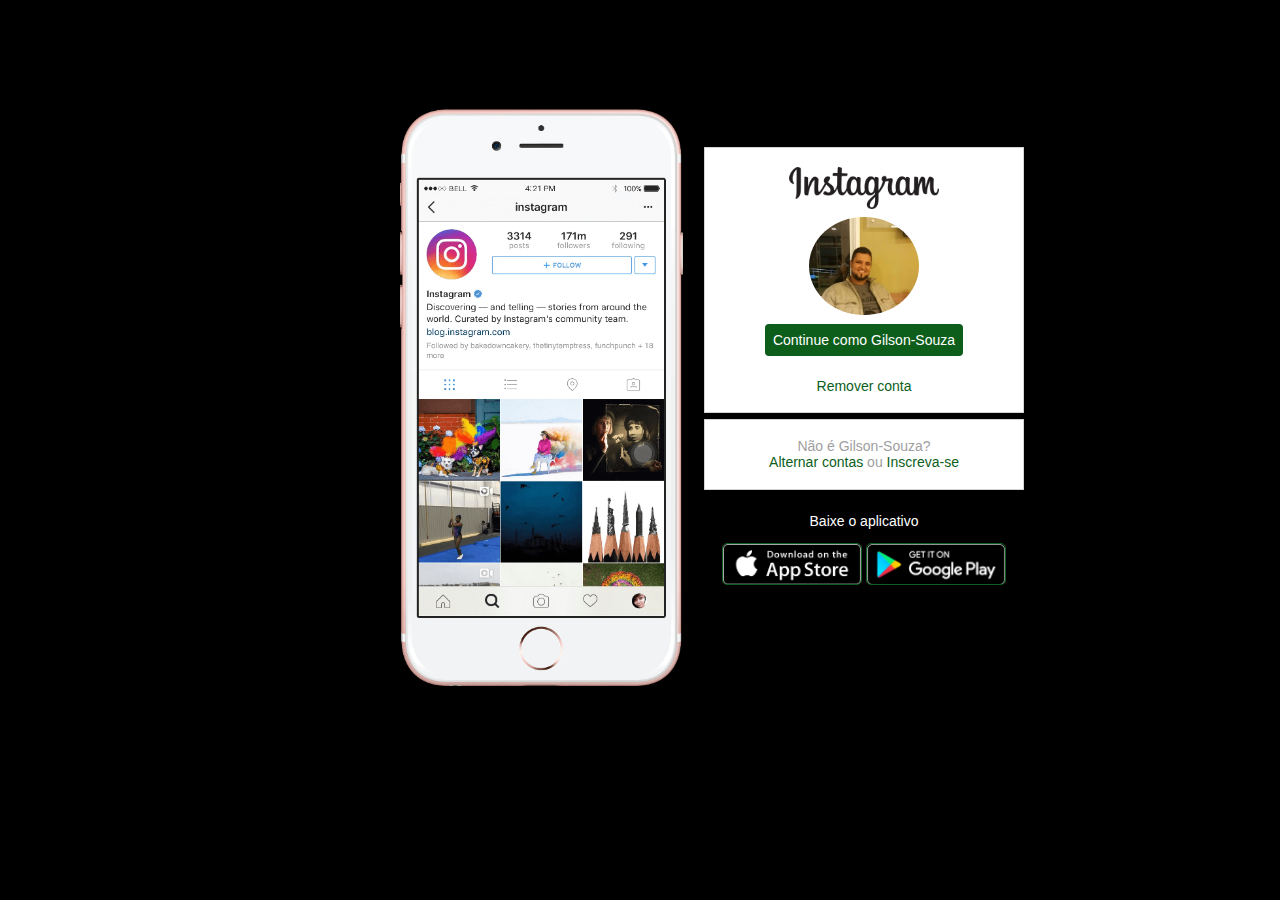
<file: Desafio-CSS/index.html>
<!DOCTYPE html>
<html lang="pt-BR">
<head>
    <meta charset="UTF-8">
    <meta name="viewport" content="width=device-width, initial-scale=1.0">
    <link rel="stylesheet" href="style.css">
    <title>Instagram</title>
</head>
<body> 
     
    <div class="instagram-wrapper">
    
        <div class="instagram-phone">
            <img src="./img/instagram-celular.png" alt="celular">
        </div>
        <div class="instagram-continue">
            <div class="group">
                <img src="./img/instagram-logo.png" class="instagram-logo" alt="instagram logo">
                <div class="profile-photo">
                    <img src="./img/Foto-Gilson.jpg" alt="foto de perfil">
                </div>
                <a href="#" class="instagram-login">Continue como Gilson-Souza</a>
                <a href="#" class="instagram-logout">Remover conta</a>
            </div>
            <div class="group">
                <p class="not-account">Não é Gilson-Souza?</p>
                <p class="not-account">
                    <span class="link-blue">Alternar contas</span>
                    ou
                    <span class="link-blue">Inscreva-se</span>
                </p>
            </div>
            <div class="get-the-app">
                <p class="get-app">Baixe o aplicativo</p>
                <div class="download">
                    <a href="#" class="app-download"></a>
                    <a href="#" class="app-download"></a>
                </div>
            </div>
        </div>
    </div>
</body>
</html>
</file>
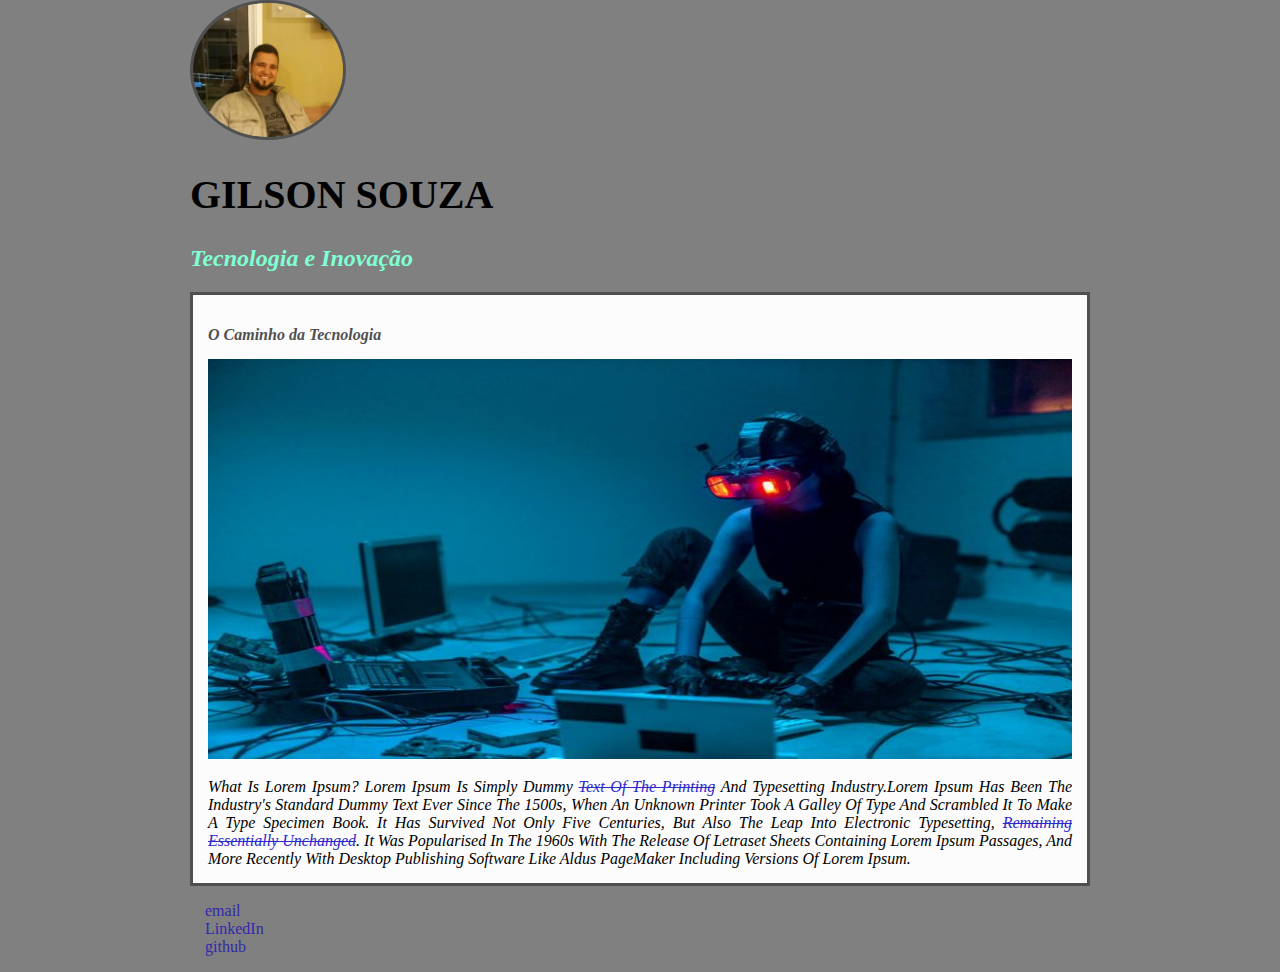
<file: documento HTML/index.html>
<!DOCTYPE html>
<html lang="pt-BR">
<head>
    
    <meta charset="UTF-8">
    <meta http-equiv="X-UA-Compatible" content="IE=edge">
    <meta name="viewport" content="width=device-width, initial-scale=1.0">
    <title>Titulo</title>
    <link rel="stylesheet" href="style.css">
 
</head>

<body>
    <header>
        <img src="imagens/Foto-Gilson.jpg" alt="Imagem de programação aleatoria tipo dois" class="photo">
        <h1 id="title">Gilson Souza</h1>
    </header>
    <section>
        <header>
            <h2 class="subtitle">Tecnologia e Inovação</h2>
        </header>
        <article class="post">
            <header>
                <h3 class="post_title">O Caminho da Tecnologia</h3>
            </header>
            <p class="post_content">
            <img src="imagens/cottonbroMenor.jpg" alt="imagem de programação aleatoria" class="post_image">
            What is Lorem Ipsum?
            Lorem Ipsum is simply dummy <a href="https://www.linkedin.com/in/gilson-souza-31207a221/"target="_blank">text of the printing</a> 
            and typesetting industry.Lorem Ipsum has been the industry's standard dummy text ever since the 1500s,
            when an unknown printer took a galley of type and scrambled it to make a type specimen book.
            It has survived not only five centuries, but also the leap into electronic typesetting,
            <a href="mailto:gilsonpro@hotmail.com">remaining essentially unchanged</a>.
            It was popularised in the 1960s with the release of Letraset sheets containing Lorem Ipsum passages,
            and more recently with desktop publishing software like Aldus PageMaker including
            versions of Lorem Ipsum.
            </p>         
        </article>
    </section>
    <footer>
        <ul class="contact_list">
           <li>
           <a href="mailto: gilsonpro@hotmail.com">email</a>
           </li> 
           <li>
            <a href="https://www.linkedin.com/in/gilson-souza-31207a221/"target="_blank">LinkedIn</a>
           </li>
           <li>
            <a href="https://github.com/Gilson-Souza"target="_blank">github</a>
           </li>
        </ul>

    </footer>
</body>
</html>
</file>
<file: FlexBox/0-display-flex.html>
<!DOCTYPE html>
<html lang="en">
<head>
    <meta charset="UTF-8">
    <meta http-equiv="X-UA-Compatible" content="IE=edge">
    <meta name="viewport" content="width=device-width, initial-scale=1.0">
    <title>Fundamentos - display flex</title>
    <style>
        
        .flex{
            max-width: 300px;
            padding: 10px;
            border: 2px solid black;
            display: flex;
        }

        .item{
            background-color: aqua;
            margin: 5px;
            width: 85px;
            height: 20px;
            text-align: center;
        }

    </style>    
</head>
<body>
    <div class="flex">
        <div class="item">item 1</div>
        <div class="item">item 2</div>
        <div class="item">item 3</div>
        
    </div>
    
</body>
</html>
</file>
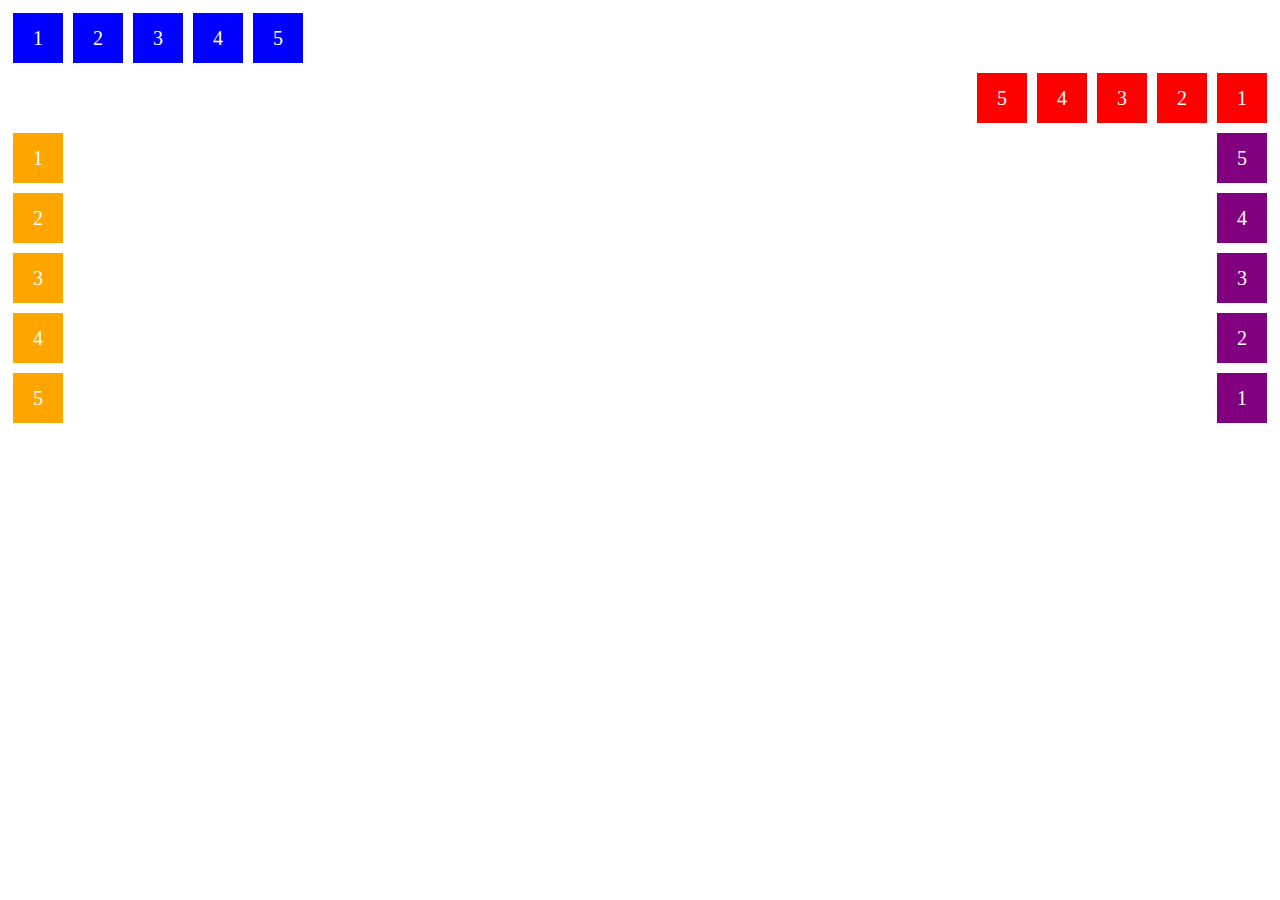
<file: FlexBox/1-flex_direction.html>
<!DOCTYPE html>
<html lang="en">
<head>
    <meta charset="UTF-8">
    <meta http-equiv="X-UA-Compatible" content="IE=edge">
    <meta name="viewport" content="width=device-width, initial-scale=1.0">
    <title>Fundamentos - Flex Direction</title>
    <style>
        .flex-container{
            margin: 0;
            padding: 0;
            display: flex;
            list-style: none;
          
            }
        .flex-item{
            background: blue;
            height: 50px;
            width: 50px;
            line-height: 50px;
            font-size: 20px;
            color: white;
            text-align: center;
            margin: 5px;
        }
        .row{
            flex-direction: row;
        }
        .row-reverse{
            flex-direction: row-reverse;
        
        }
        .row-reverse li{
            background-color: red;
        }        

        .column{
            float: left;
            flex-direction: column;

        }
        .column li{
            background: orange;
        }
        .column-reverse{
            float: right;
            flex-direction: column-reverse;
        }
        .column-reverse li{
            background: purple;
        }
    </style>
    
</head>
<body>
    <ul class="flex-container row">
        <li class="flex-item">1</li>
        <li class="flex-item">2</li>
        <li class="flex-item">3</li>
        <li class="flex-item">4</li>
        <li class="flex-item">5</li>
    </ul>
    
    <ul class="flex-container row-reverse">
        <li class="flex-item">1</li>
        <li class="flex-item">2</li>
        <li class="flex-item">3</li>
        <li class="flex-item">4</li>
        <li class="flex-item">5</li>
    </ul>

     
    <ul class="flex-container column">
        <li class="flex-item">1</li>
        <li class="flex-item">2</li>
        <li class="flex-item">3</li>
        <li class="flex-item">4</li>
        <li class="flex-item">5</li>
    </ul>

    <ul class="flex-container column-reverse">
        <li class="flex-item">1</li>
        <li class="flex-item">2</li>
        <li class="flex-item">3</li>
        <li class="flex-item">4</li>
        <li class="flex-item">5</li>
    </ul>
    
</body>
</html>
</file>
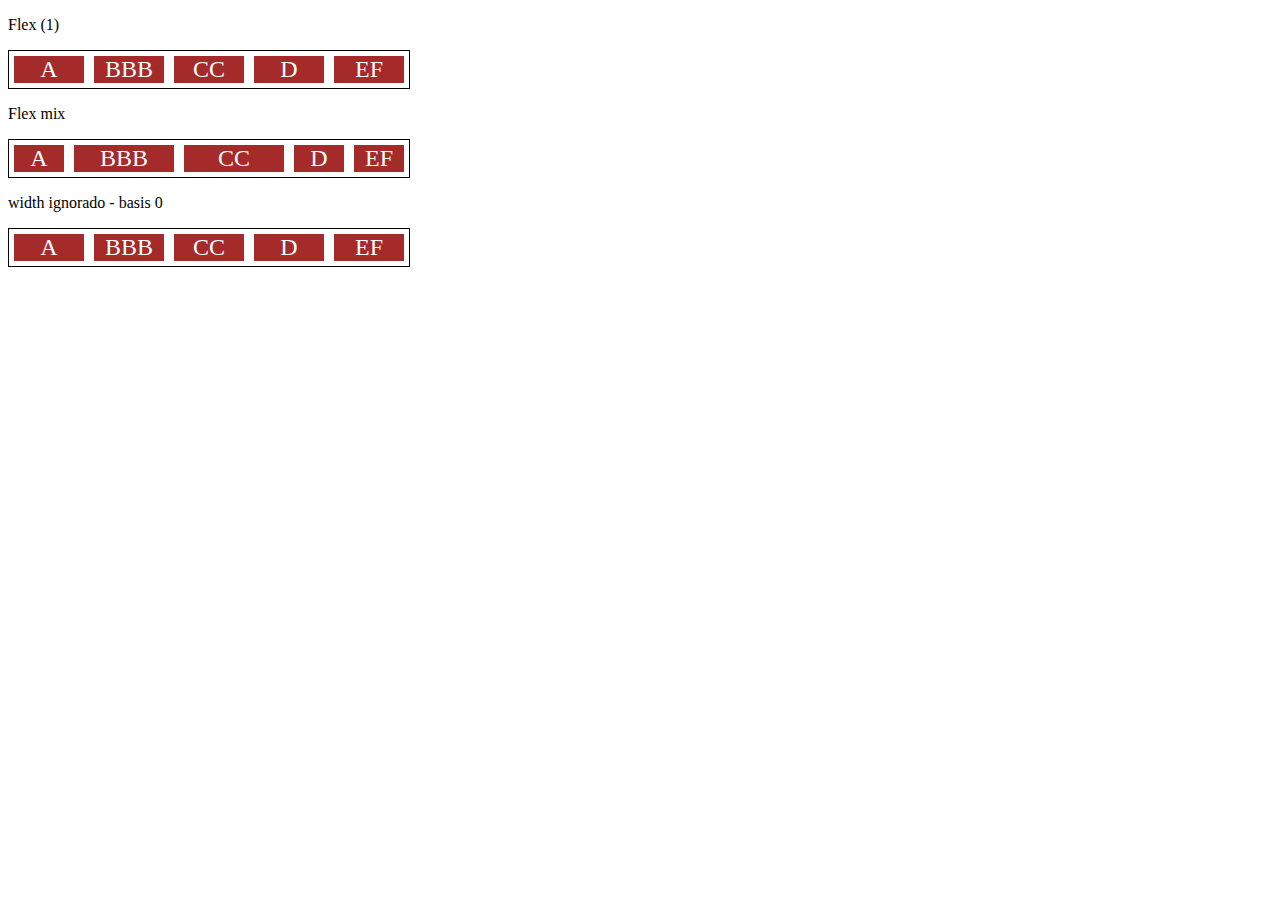
<file: FlexBox/10-flex.html>
<!DOCTYPE html>
<html lang="en">
<head>
    <meta charset="UTF-8">
    <meta http-equiv="X-UA-Compatible" content="IE=edge">
    <meta name="viewport" content="width=device-width, initial-scale=1.0">
    <title>Fundamentos - Flex</title>
<style>
    .flex-container{
        display: flex;
        border: 1px solid black;
        max-width: 400px;
        margin-bottom: 10px;
    }
    .item{

        background-color: brown;
        color: white;
        font-size: 24px;
        text-align: center;
        margin: 5px;
    }
    .largura{
        width: 200px;
        /*min-width: 250px;*/
    }
    .flex-1{
        flex: 1;
        /* grow = 1, shrink = 1, basis = 0 */
    }
    .flex-2{
        flex: 2;
    }
</style>

</head>
<body>
    <p>Flex (1)</p>
    <div class="flex-container">
        <div class="item flex-1">A</div>
        <div class="item flex-1">BBB</div>
        <div class="item flex-1">CC</div>
        <div class="item flex-1">D</div>
        <div class="item flex-1">EF</div>
    </div>

       <p>Flex mix</p>
    <div class="flex-container">
        <div class="item flex-1">A</div>
        <div class="item flex-2">BBB</div>
        <div class="item flex-2">CC</div>
        <div class="item flex-1">D</div>
        <div class="item flex-1">EF</div>
    </div>
       <p>width ignorado - basis 0</p>
    <div class="flex-container">
        <div class="item flex-1 largura">A</div>
        <div class="item flex-1 largura">BBB</div>
        <div class="item flex-1 largura">CC</div>
        <div class="item flex-1 largura">D</div>
        <div class="item flex-1 largura">EF</div>
    </div>
</body>
</html>
</file>
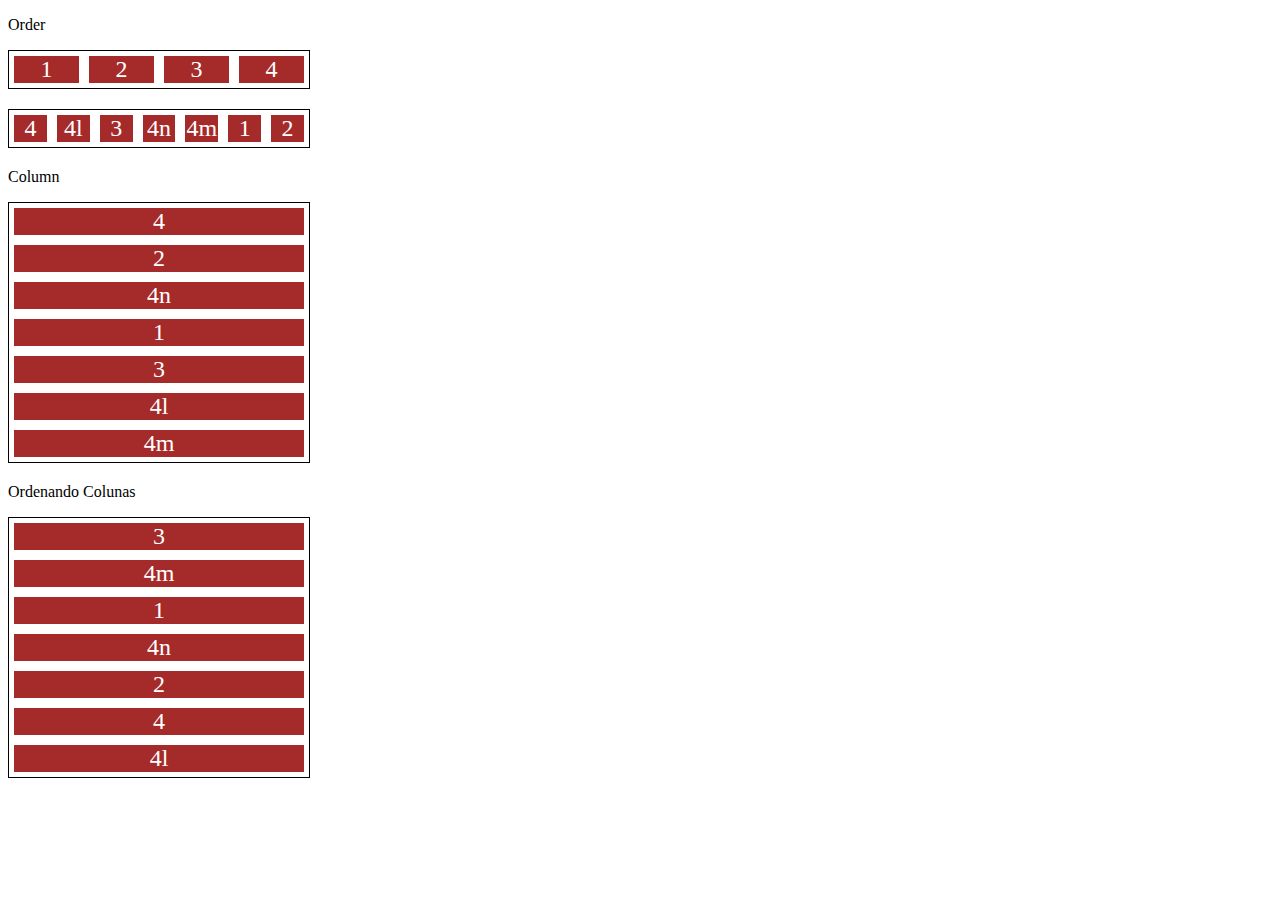
<file: FlexBox/11-order.html>
<!DOCTYPE html>
<html lang="en">
<head>
    <meta charset="UTF-8">
    <meta http-equiv="X-UA-Compatible" content="IE=edge">
    <meta name="viewport" content="width=device-width, initial-scale=1.0">
    <title>Fundamentos - Order</title>
    <style>
        .flex-container{
            display: flex;
            max-width: 300px;
            border: 1px solid black;
            margin-bottom: 20px;
        }
        .item{
            flex: 1;
            background-color: brown;
            color: white;
            text-align: center;
            font-size: 24px;
            margin: 5px;
            order: 0;
        }
        .o1{
            order: 1;
        }
        .o2{
            order: 2;
        }
        .o3{
            order: 3;
        }
        .direction{
            flex-direction: column;
        }

    </style>
</head>
<body>
    <p>Order</p>
    <div class="flex-container">
        <div class="item">1</div>
        <div class="item">2</div>
        <div class="item">3</div>
        <div class="item">4</div>
    </div> 


    <div class="flex-container">
        <div class="item o3">1</div>
        <div class="item o3">2</div>
        <div class="item o2">3</div>
        <div class="item o1">4</div>
        <div class="item o1">4l</div>
        <div class="item o2">4n</div>
        <div class="item o2">4m</div>
    </div>

    <p>Column</p>

    <div class="flex-container direction">
        <div class="item o3">1</div>
        <div class="item o2">2</div>
        <div class="item o3">3</div>
        <div class="item o1">4</div>
        <div class="item o3">4l</div>
        <div class="item o2">4n</div>
        <div class="item o3">4m</div>
    </div>

   <p>Ordenando Colunas</p>

    <div class="flex-container direction">
        <div class="item o2">1</div>
        <div class="item o3">2</div>
        <div class="item o1">3</div>
        <div class="item o3">4</div>
        <div class="item o3">4l</div>
        <div class="item o2">4n</div>
        <div class="item o1">4m</div>
    </div>

</body>
</html>
</file>
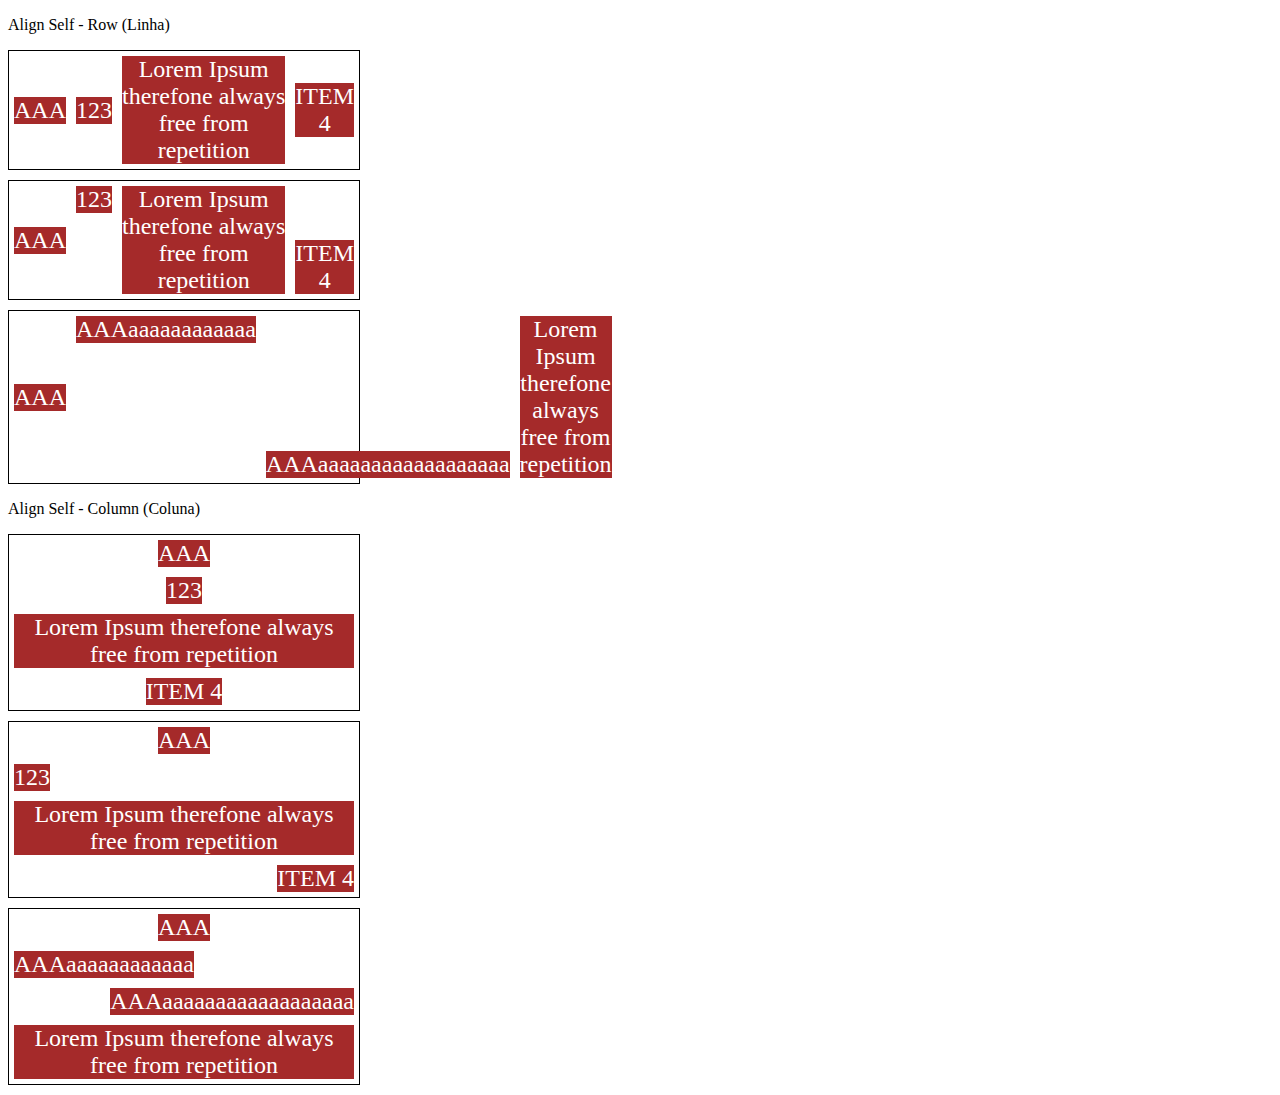
<file: FlexBox/12-align-self.html>
<!DOCTYPE html>
<html lang="en">
<head>
    <meta charset="UTF-8">
    <meta http-equiv="X-UA-Compatible" content="IE=edge">
    <meta name="viewport" content="width=device-width, initial-scale=1.0">
    <title>Fundamentos - Align Self</title>
    <style>
        .flex-container{

            max-width: 350px;
            border: 1px solid black;
            margin-bottom: 10px;
            display: flex;
        }
        .align-container{
            align-items: center;
        }
        .item{
            background-color: brown;
            color: white;
            font-size: 24px;
            text-align: center;
            margin: 5px;
        }
        .center{
            align-self: center;
        }
        .start{
            align-self: flex-start;
        
        }
        .end{
            align-self: flex-end;
        }
        .baseline{
            align-self: baseline;
        }
        .strath{
            align-self: stretch;
        }
        .auto{
            align-self: auto;
        }
        .direction{
            flex-direction: column;
        }
    </style>
</head>
<body>

    <p>Align Self - Row (Linha)</p>

    <section class="flex-container align-container">
        <div class="item auto">AAA</div>
        <div class="item auto">123</div>
        <div class="item auto" >Lorem Ipsum therefone always free from repetition</div>
        <div class="item auto">ITEM 4</div>
    </section>

    <section class="flex-container">
        <div class="item center">AAA</div>
        <div class="item start">123</div>
        <div class="item strath" >Lorem Ipsum therefone always free from repetition</div>
        <div class="item end">ITEM 4</div>
    </section>

    <section class="flex-container">
        <div class="item center">AAA</div>
        <div class="item start">AAAaaaaaaaaaaaa</div>
        <div class="item end">AAAaaaaaaaaaaaaaaaaaa</div>
        <div class="item strath">Lorem Ipsum therefone always free from repetition</div>
    </section>

    <p>Align Self - Column (Coluna)</p>

     <section class="flex-container align-container direction">
        <div class="item auto">AAA</div>
        <div class="item auto">123</div>
        <div class="item auto" >Lorem Ipsum therefone always free from repetition</div>
        <div class="item auto">ITEM 4</div>
    </section>

    <section class="flex-container direction">
        <div class="item center">AAA</div>
        <div class="item start">123</div>
        <div class="item strath" >Lorem Ipsum therefone always free from repetition</div>
        <div class="item end">ITEM 4</div>
    </section>

    <section class="flex-container direction">
        <div class="item center">AAA</div>
        <div class="item start">AAAaaaaaaaaaaaa</div>
        <div class="item end">AAAaaaaaaaaaaaaaaaaaa</div>
        <div class="item strath">Lorem Ipsum therefone always free from repetition</div>
    </section>
</body>
</html>
</file>
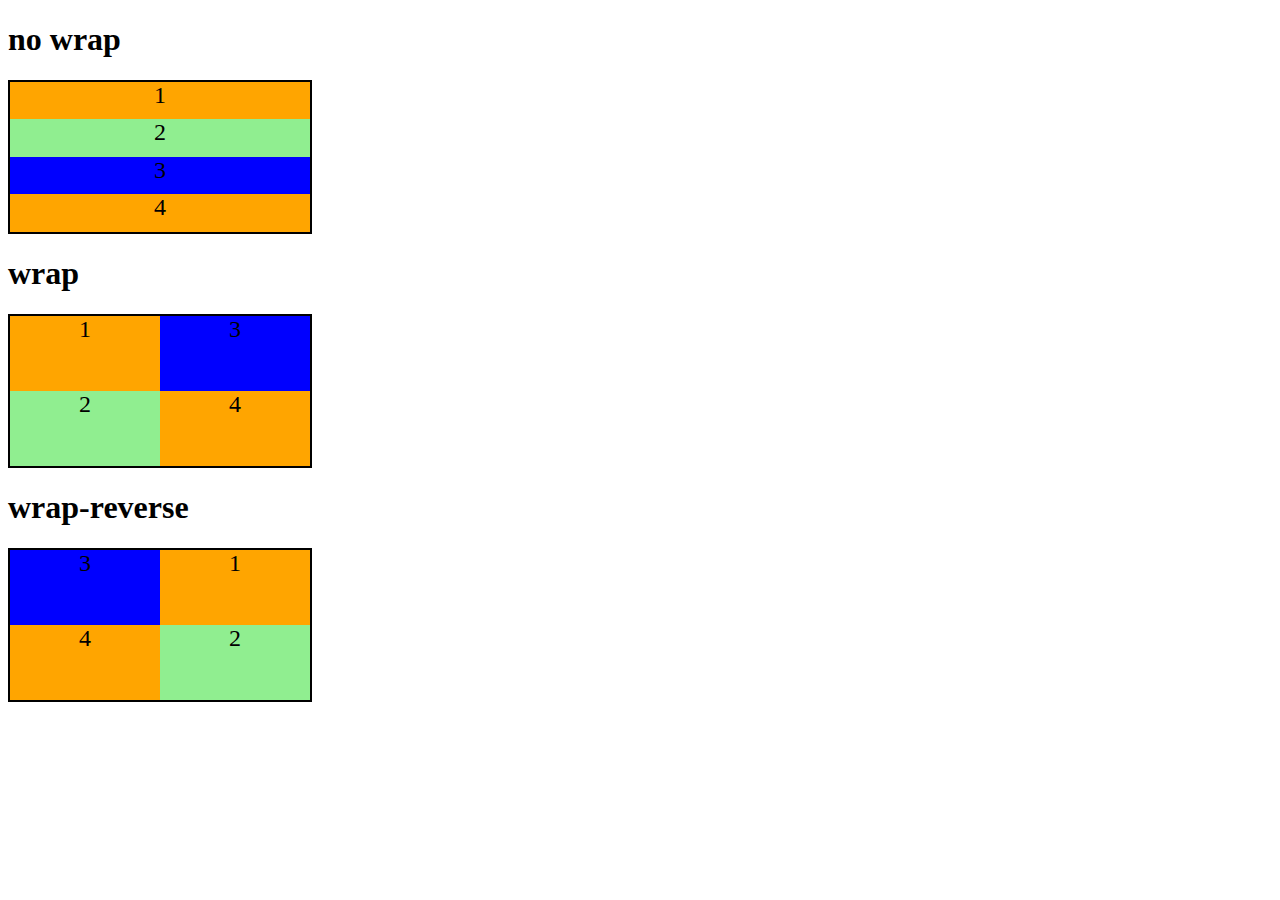
<file: FlexBox/2-flex-wrap.html>
<!DOCTYPE html>
<html lang="en">
<head>
    <meta charset="UTF-8">
    <meta http-equiv="X-UA-Compatible" content="IE=edge">
    <meta name="viewport" content="width=device-width, initial-scale=1.0">
    <title>Fundamentos - flex Wrap</title>
    <style>

        .flex-container{
            display: flex;
            height: 150px;
            border: 2px solid black;
            max-width: 300px;
            flex-direction: column;
        }
        .item{
            font-size: 24px;
            height: 50%;
            text-align: center;
            min-width: 100px;
        }
        .nowrap{
            flex-wrap: nowrap;
        }
        .wrap{
            flex-wrap: wrap;
        }
        .wrap-reverse{
            flex-wrap: wrap-reverse;
        }
        .blue{
            background: blue;
        }
        .green{
            background: lightgreen;

        }
        .orange{
            background-color: orange;
        }

    </style>
</head>
<body>

    <h1>no wrap</h1>

    <div class="flex-container nowrap">
        <div class="item orange">1</div>
        <div class="item green" >2</div>
        <div class="item blue">3</div>
        <div class="item orange">4</div>
    </div>
    <h1>wrap</h1>
    <div class="flex-container wrap">
        <div class="item orange">1</div>
        <div class="item green" >2</div>
        <div class="item blue">3</div>
        <div class="item orange">4</div>
    </div>
    <h1>wrap-reverse</h1>
    <div class="flex-container wrap-reverse">
        <div class="item orange">1</div>
        <div class="item green" >2</div>
        <div class="item blue">3</div>
        <div class="item orange">4</div>
        

    </div>   

</body>
</html>
</file>
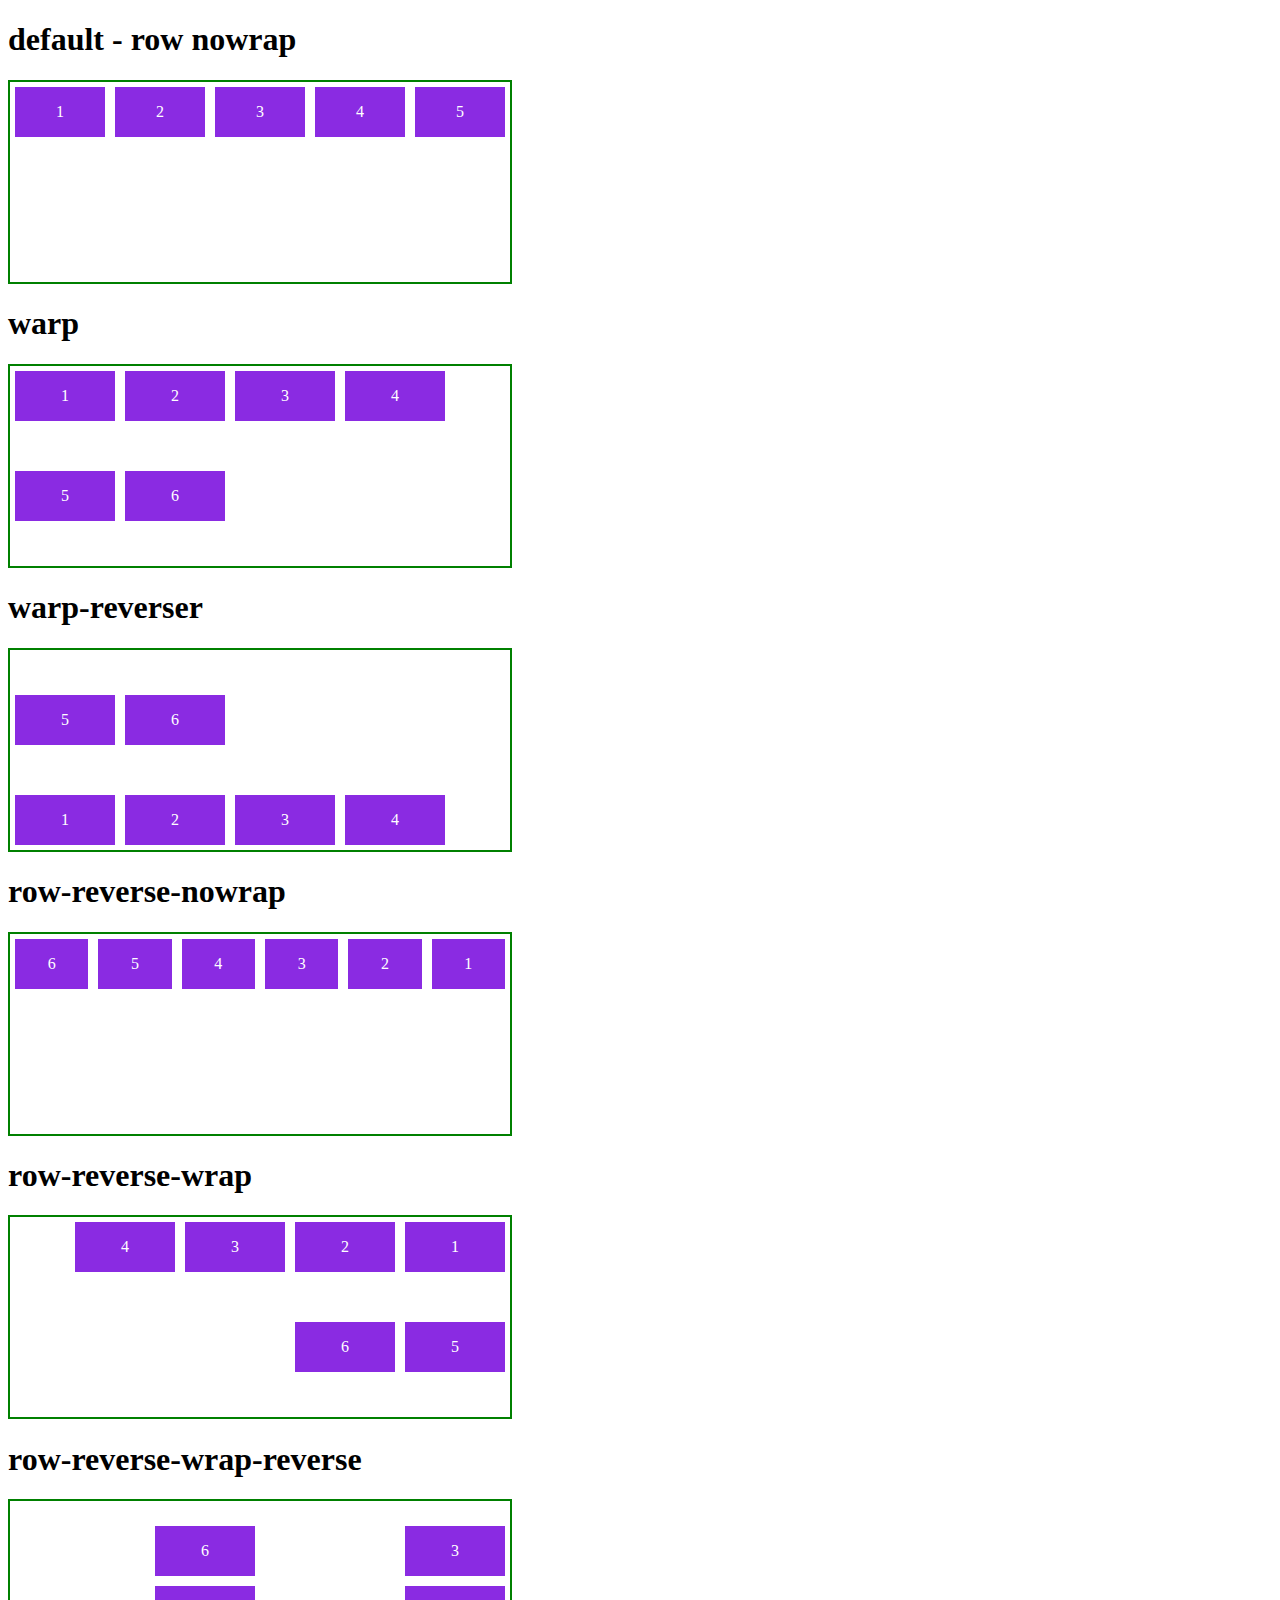
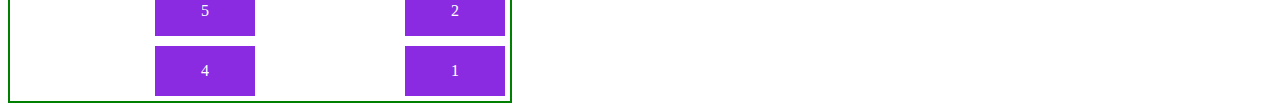
<file: FlexBox/3-flex-flow.html>
<!DOCTYPE html>
<html lang="en">
<head>
    <meta charset="UTF-8">
    <meta http-equiv="X-UA-Compatible" content="IE=edge">
    <meta name="viewport" content="width=device-width, initial-scale=1.0">
    <title>Fundamentos - Flex Flow</title>
    <style>
        .flex-container{
            display: flex;
            border: 2px solid green;
            max-width: 500px;
            height: 200px;
        }
        .item{
            background-color: blueviolet;
            margin: 5px;
            color: white;
            text-align: center;
            width: 100px;
            height: 50px;
            line-height: 50px;

        }
        .default{
            flex-flow: row nowrap;
        }
        .wrap{
            flex-flow: wrap;
        }
        .wrap-reverse{
            flex-flow: wrap-reverse;
        }
        .r-nowrap{
            flex-flow: row-reverse nowrap;
        }
        .r-wrap{
            flex-flow: row-reverse wrap;
        }
        .row-r-wrap-r{
            flex-flow: column-reverse wrap-reverse;
        }

    </style>
</head>
<body>
    <h1>default - row nowrap</h1>
    <div class="flex-container default">
        <div class="item">1</div>
        <div class="item">2</div>
        <div class="item">3</div>
        <div class="item">4</div>
        <div class="item">5</div>
    </div>

    <h1>warp</h1>

    <div class="flex-container wrap">
        <div class="item">1</div>
        <div class="item">2</div>
        <div class="item">3</div>
        <div class="item">4</div>
        <div class="item">5</div>
        <div class="item">6</div>
    </div>


    <h1>warp-reverser</h1>

    <div class="flex-container wrap-reverse">
        <div class="item">1</div>
        <div class="item">2</div>
        <div class="item">3</div>
        <div class="item">4</div>
        <div class="item">5</div>
        <div class="item">6</div>
    </div>
    
    <h1>row-reverse-nowrap</h1>

    <div class="flex-container r-nowrap">
        <div class="item">1</div>
        <div class="item">2</div>
        <div class="item">3</div>
        <div class="item">4</div>
        <div class="item">5</div>
        <div class="item">6</div>
    </div>

    <h1>row-reverse-wrap</h1>

    <div class="flex-container r-wrap">
        <div class="item">1</div>
        <div class="item">2</div>
        <div class="item">3</div>
        <div class="item">4</div>
        <div class="item">5</div>
        <div class="item">6</div>
    </div>

     <h1>row-reverse-wrap-reverse</h1>

    <div class="flex-container row-r-wrap-r">
        <div class="item">1</div>
        <div class="item">2</div>
        <div class="item">3</div>
        <div class="item">4</div>
        <div class="item">5</div>
        <div class="item">6</div>
    </div>
    
</body>
</html>
</file>
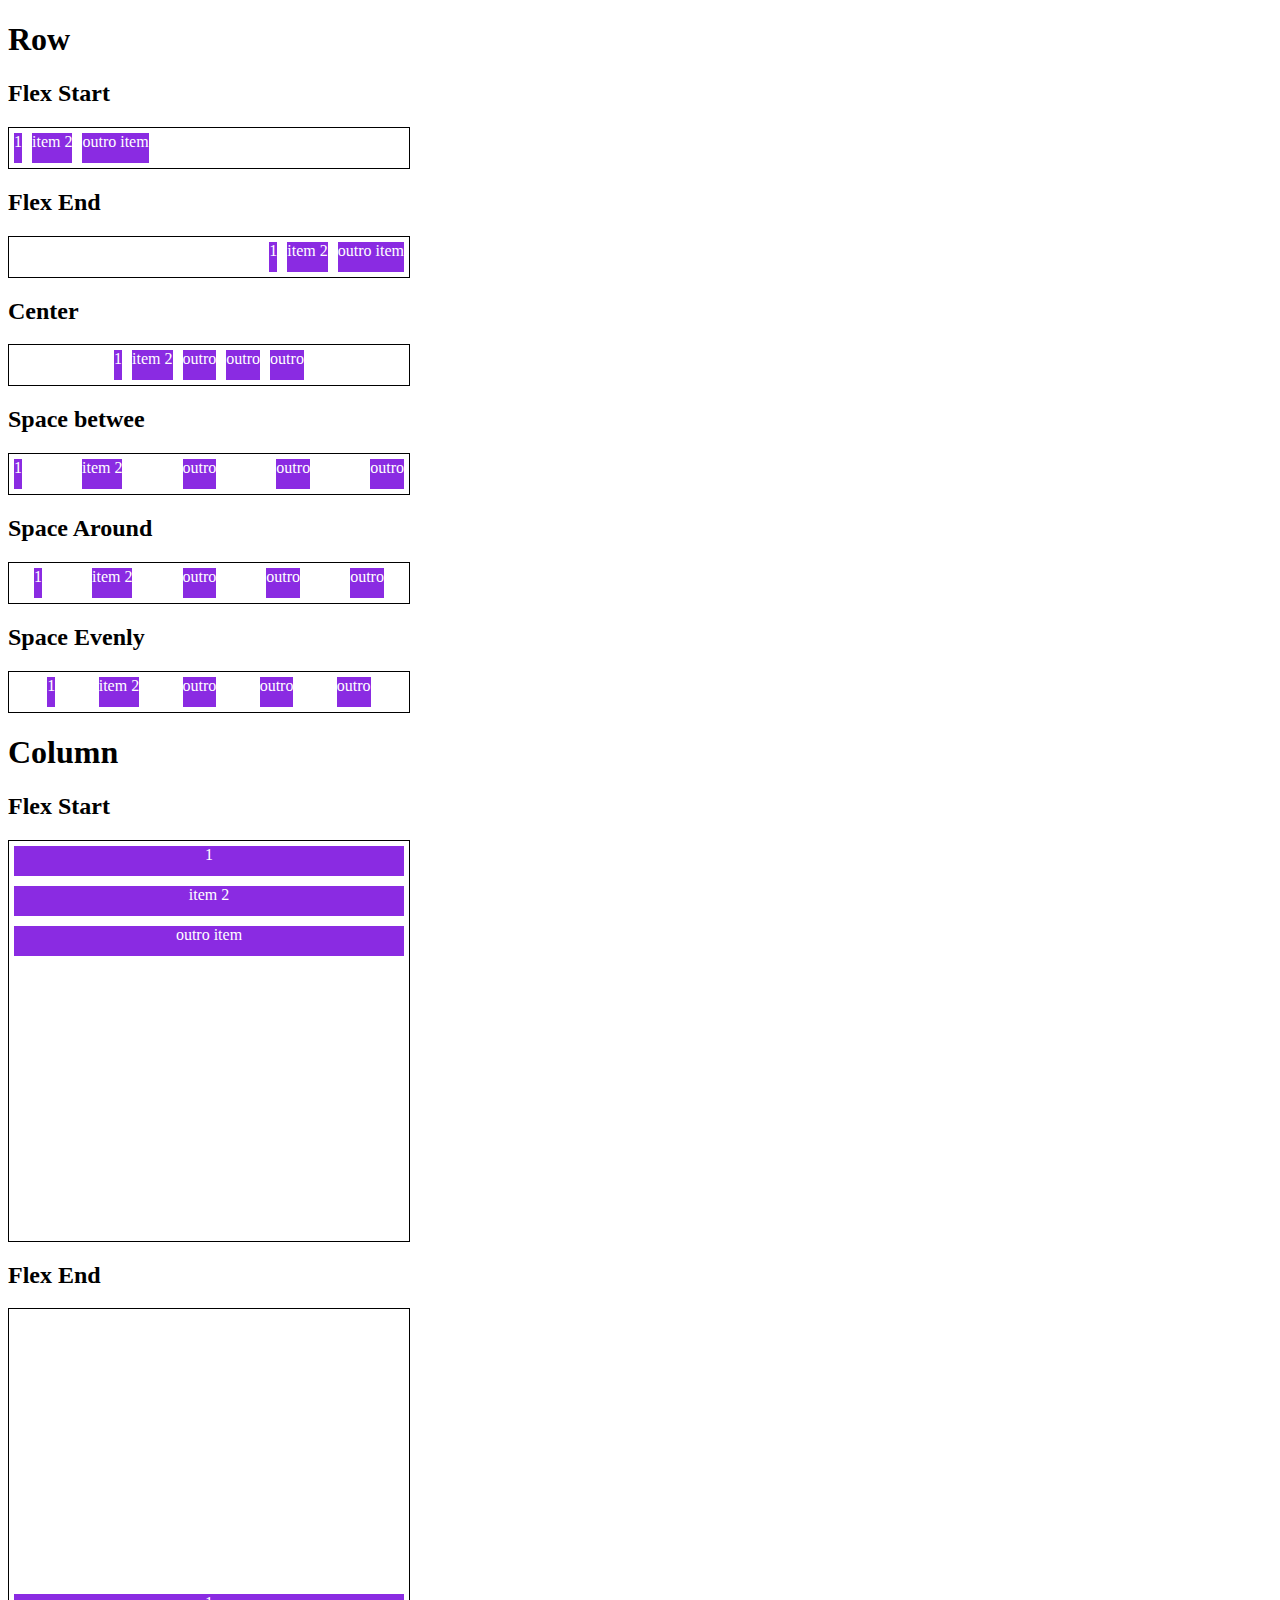
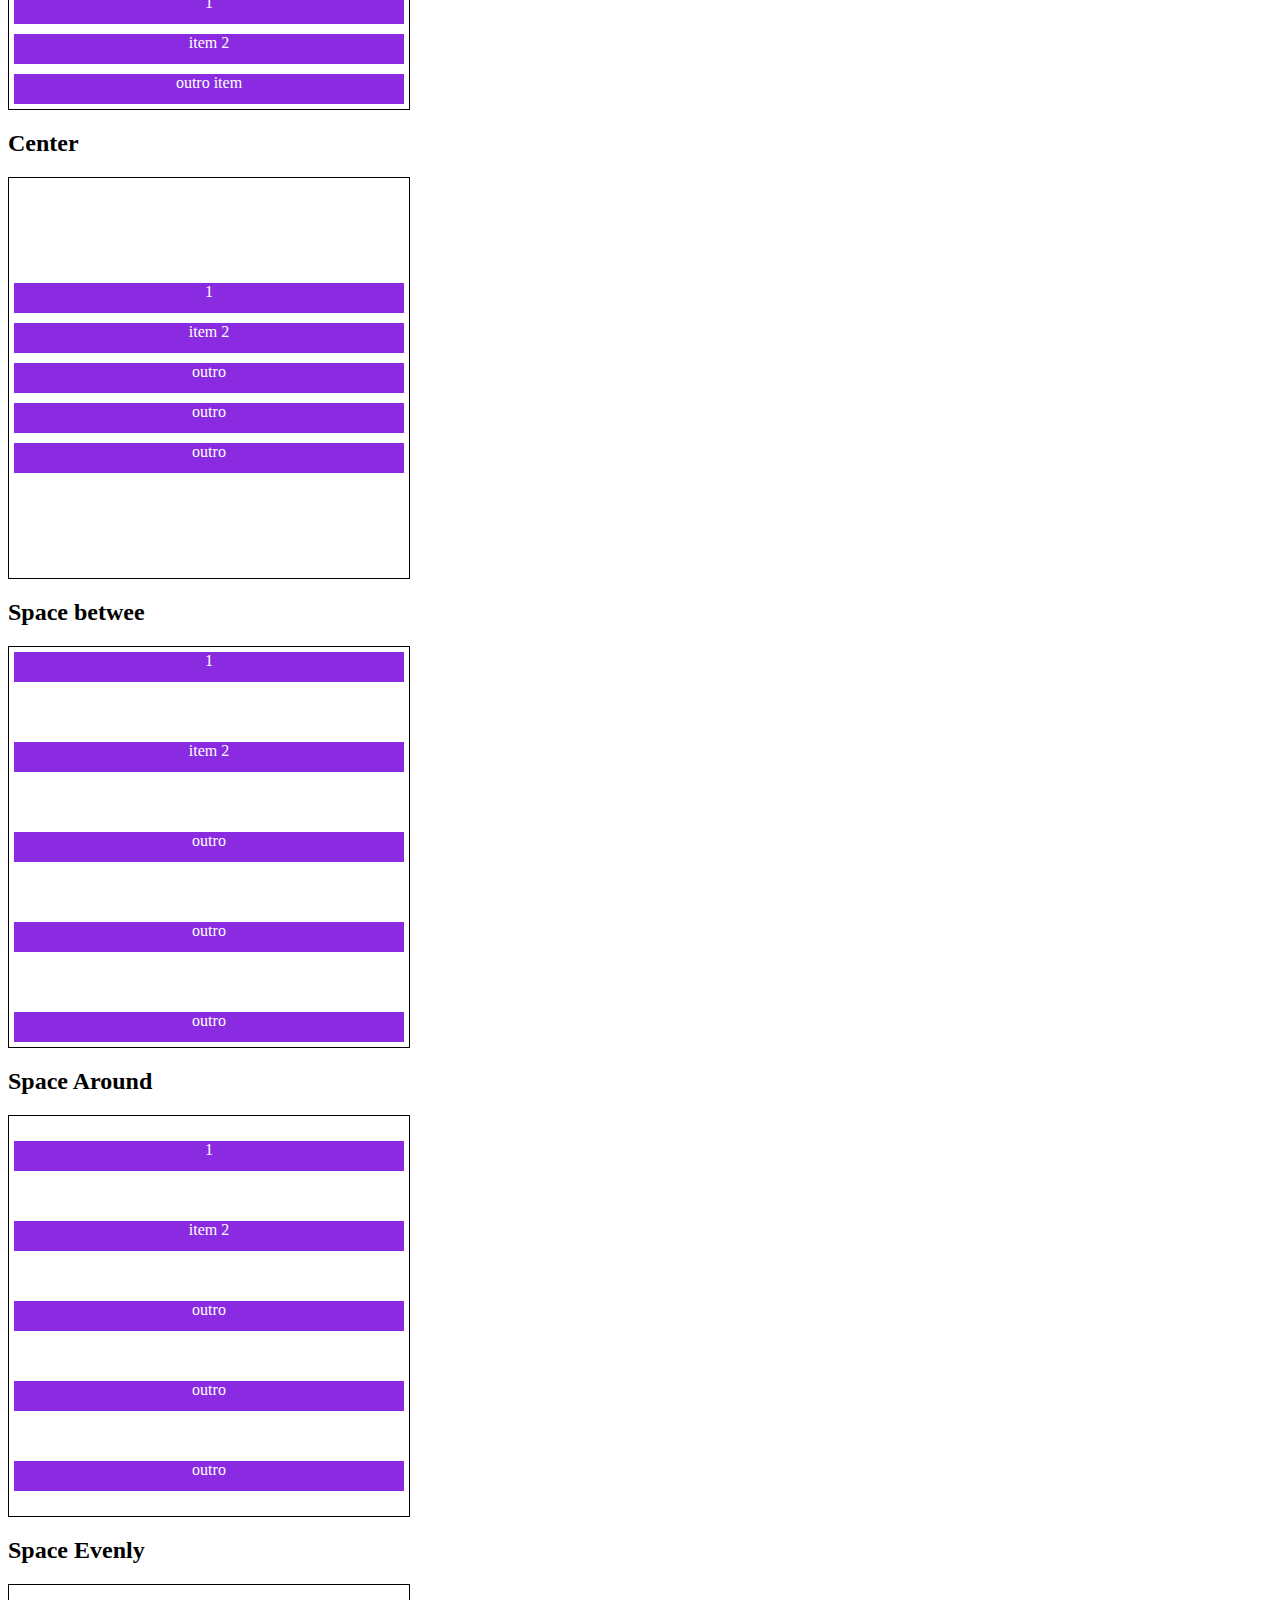
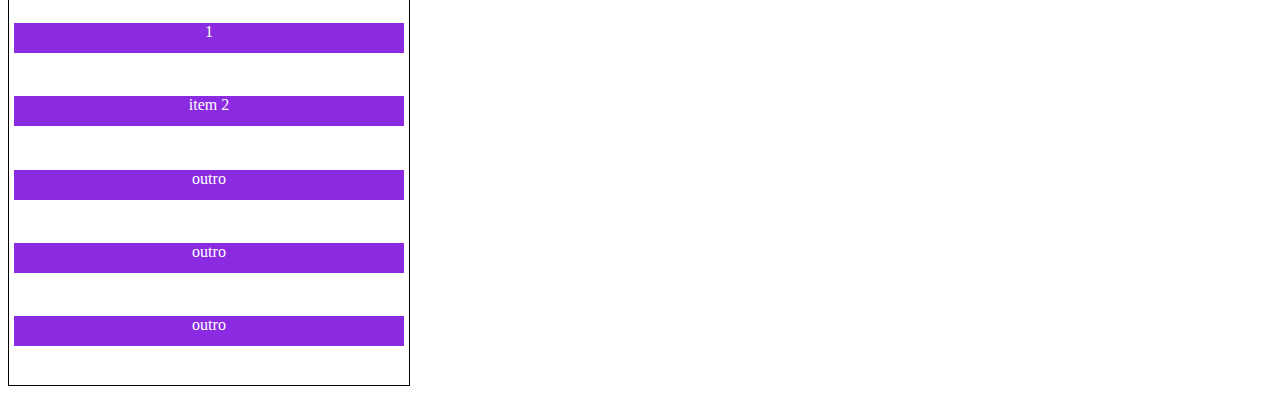
<file: FlexBox/4-justify-content.html>
<!DOCTYPE html>
<html lang="en">
<head>
    <meta charset="UTF-8">
    <meta http-equiv="X-UA-Compatible" content="IE=edge">
    <meta name="viewport" content="width=device-width, initial-scale=1.0">
    <title>Fundamentos - Justify Content</title>
    <style>

        .container{
            max-width: 400px;
            border: 1px solid black;
            margin: 0;
            display: flex;
        }
        .item{
            background-color: blueviolet;
            margin: 5px;
            text-align: center;
            color: white;
            height: 30px;
        }
        .flex-start{
            justify-content: flex-start;
        }
        .flex-end{
            justify-content: flex-end;
        }
        .center{
            justify-content: center;
        }
        .space-betwee{
            justify-content: space-between;
        }
        .space-around{
            justify-content: space-around;
        }
        .space-evenly{
            justify-content: space-evenly;
        }
        .column{
            flex-direction: column;
            min-height: 400px;
        }
    </style>
</head>
<body>
    <h1>Row</h1>
    <h2>Flex Start</h2>
    <section class="container flex">
            <div class="item">1</div>
            <div class="item">item 2</div>
            <div class="item">outro item</div>
    </section>    
       <h2>Flex End</h2>
    <section class="container flex-end">
            <div class="item">1</div>
            <div class="item">item 2</div>
            <div class="item">outro item</div>
    </section> 
    <h2>Center</h2>
    <section class="container center">
            <div class="item">1</div>
            <div class="item">item 2</div>
            <div class="item">outro</div>
            <div class="item">outro</div>
            <div class="item">outro</div>
    </section>  
    <h2>Space betwee</h2>
    <section class="container space-betwee">
            <div class="item">1</div>
            <div class="item">item 2</div>
            <div class="item">outro</div>
            <div class="item">outro</div>
            <div class="item">outro</div>
    </section>
    <h2>Space Around</h2>
    <section class="container space-around">
            <div class="item">1</div>
            <div class="item">item 2</div>
            <div class="item">outro</div>
            <div class="item">outro</div>
            <div class="item">outro</div>
    </section>
    <h2>Space Evenly</h2>
    <section class="container space-evenly">
            <div class="item">1</div>
            <div class="item">item 2</div>
            <div class="item">outro</div>
            <div class="item">outro</div>
            <div class="item">outro</div>
    </section>

    <h1>Column</h1>

    <h2>Flex Start</h2>
    <section class="container flex-start column">
            <div class="item">1</div>
            <div class="item">item 2</div>
            <div class="item">outro item</div>
    </section>    
       <h2>Flex End</h2>
    <section class="container flex-end column">
            <div class="item">1</div>
            <div class="item">item 2</div>
            <div class="item">outro item</div>
    </section> 
    <h2>Center</h2>
    <section class="container center column">
            <div class="item">1</div>
            <div class="item">item 2</div>
            <div class="item">outro</div>
            <div class="item">outro</div>
            <div class="item">outro</div>
    </section>  
    <h2>Space betwee</h2>
    <section class="container space-betwee column">
            <div class="item">1</div>
            <div class="item">item 2</div>
            <div class="item">outro</div>
            <div class="item">outro</div>
            <div class="item">outro</div>
    </section>
    <h2>Space Around</h2>
    <section class="container space-around column">
            <div class="item">1</div>
            <div class="item">item 2</div>
            <div class="item">outro</div>
            <div class="item">outro</div>
            <div class="item">outro</div>
    </section>
    <h2>Space Evenly</h2>
    <section class="container space-evenly column">
            <div class="item">1</div>
            <div class="item">item 2</div>
            <div class="item">outro</div>
            <div class="item">outro</div>
            <div class="item">outro</div>
    </section>
</body>
</html>
</file>
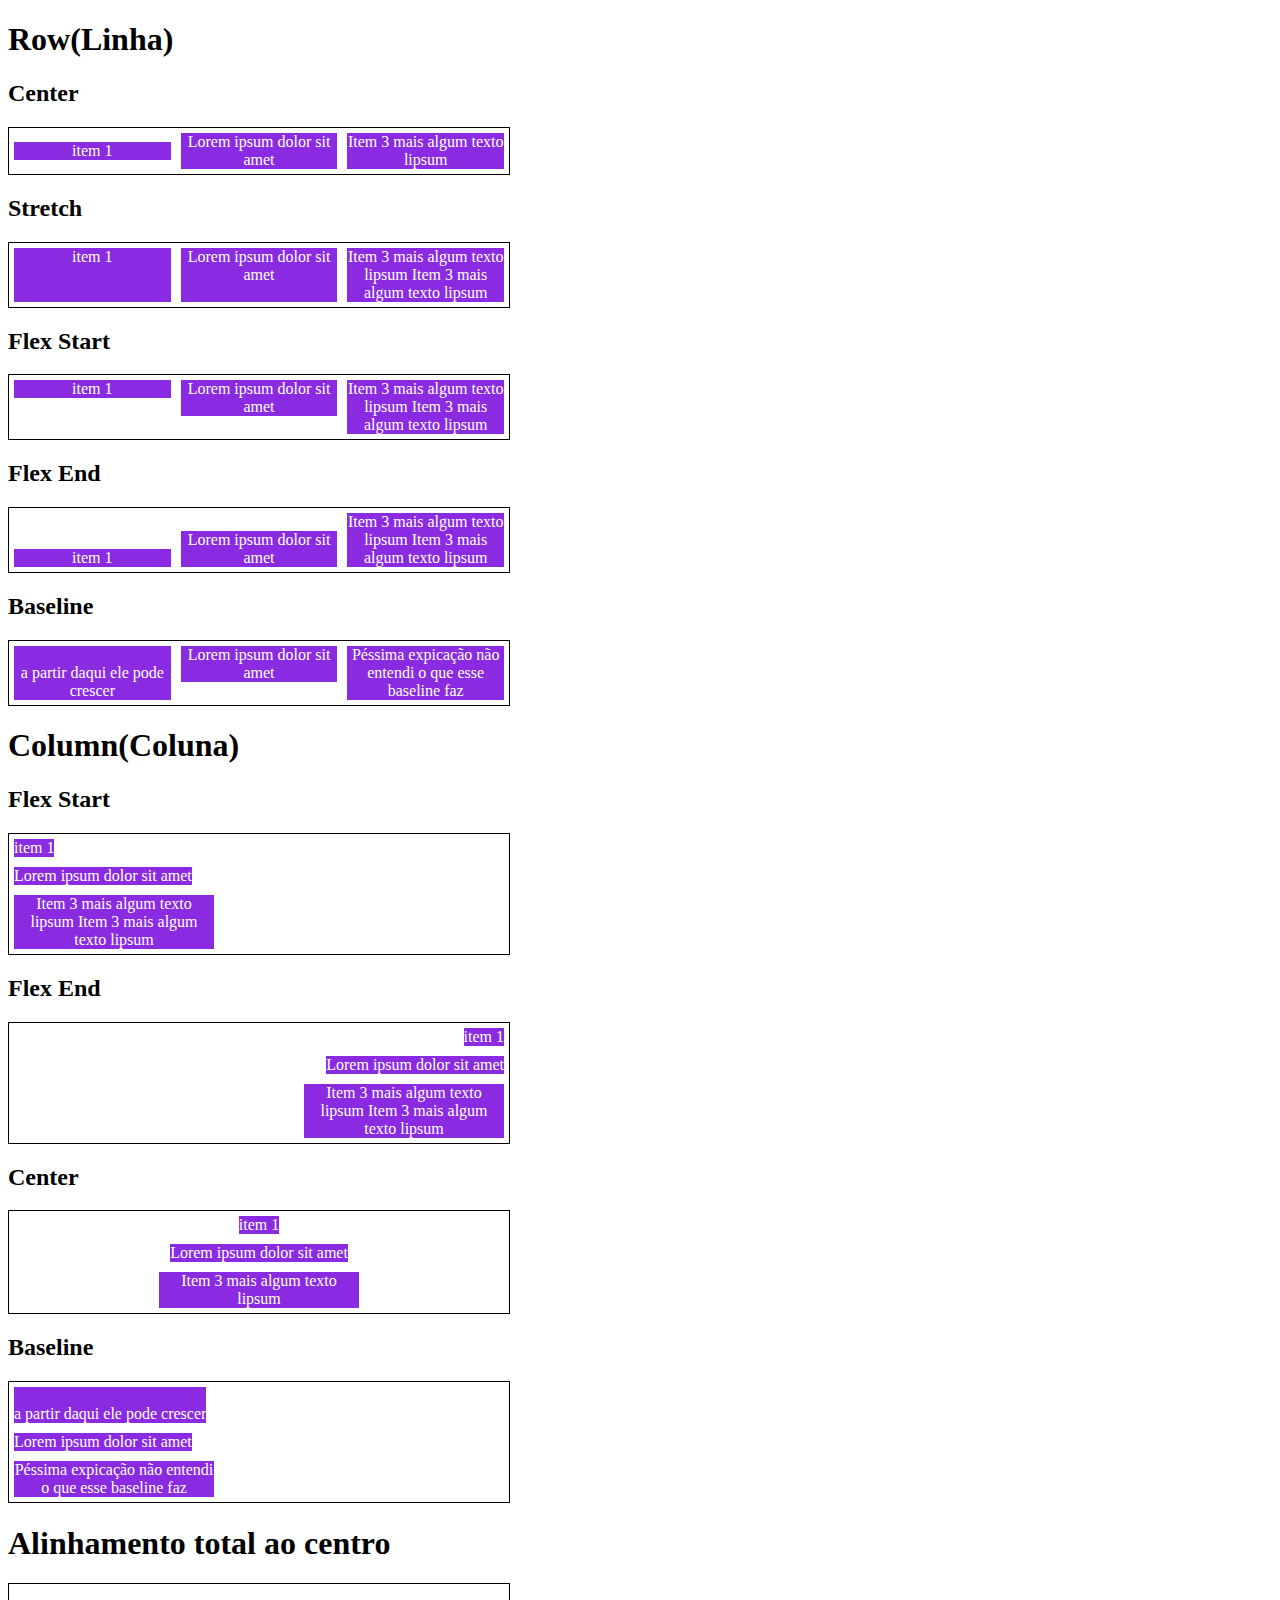
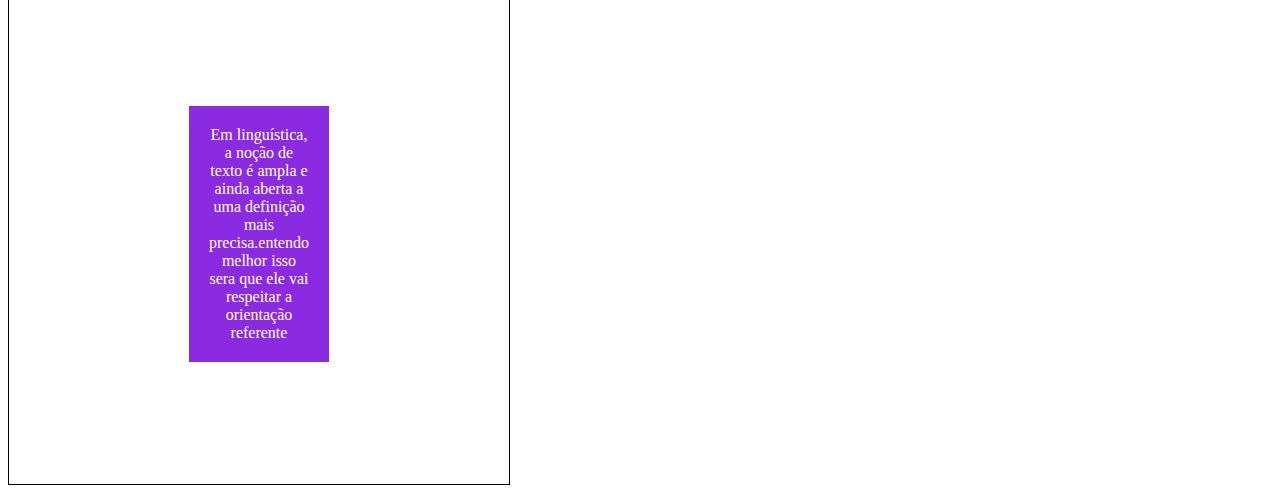
<file: FlexBox/5-align-itens.html>
<!DOCTYPE html>
<html lang="en">
<head>
    <meta charset="UTF-8">
    <meta http-equiv="X-UA-Compatible" content="IE=edge">
    <meta name="viewport" content="width=device-width, initial-scale=1.0">
    <title>Fundamentos -Align Itens</title>
    <Style>
        .container{
            max-width: 500px;
            border: 1px solid black;
            margin: 0;
            display: flex;  
        }
        .item{
            background-color: blueviolet;
            margin: 5px;
            text-align: center;
            color: white;
            flex: 1;
            max-width: 200px;
            
        }
        .center{
            align-items: center;
        }
        .stretch{
            align-items: stretch;
        }
        .flex-start{
            align-items: flex-start;
        }
        .flex-end{
            align-items: flex-end;
        }
        .baseline{
            align-items: baseline;
        }
        .column{
            flex-direction: column;
        }
        .central{

            height: 500px;
            justify-content: center;
        }
        .central .item{
            flex: 0;
            padding: 20px;
        }


    </Style>
</head>
<body>
    <h1>Row(Linha)</h1>
    
    <h2>Center</h2>

    <section class="container center ">
        <div class="item">item 1</div>
        <div class="item">Lorem ipsum dolor sit amet</div>
        <div class="item">Item 3 mais algum texto lipsum</div>
    </section>

    <h2>Stretch</h2>
    <section class="container stretch ">
        <div class="item">item 1</div>
        <div class="item">Lorem ipsum dolor sit amet</div>
        <div class="item">Item 3 mais algum texto lipsum Item 3 mais algum texto lipsum </div>
    </section>

     <h2>Flex Start</h2>
    <section class="container flex-start">
        <div class="item">item 1</div>
        <div class="item">Lorem ipsum dolor sit amet</div>
        <div class="item">Item 3 mais algum texto lipsum Item 3 mais algum texto lipsum </div>
    </section>

     <h2>Flex End</h2>
    <section class="container flex-end ">
        <div class="item">item 1</div>
        <div class="item">Lorem ipsum dolor sit amet</div>
        <div class="item">Item 3 mais algum texto lipsum Item 3 mais algum texto lipsum </div>
    </section>

       <h2>Baseline</h2>
    <section class="container baseline ">
        <div class="item"><br>a partir daqui ele pode crescer</div>
        <div class="item"> Lorem ipsum dolor sit amet</div>
        <div class="item"> Péssima expicação não entendi o que esse baseline faz</div>
    </section>

    <h1>Column(Coluna)</h1>
    <h2>Flex Start</h2>
    <section class="container flex-start column">
        <div class="item">item 1</div>
        <div class="item">Lorem ipsum dolor sit amet</div>
        <div class="item">Item 3 mais algum texto lipsum Item 3 mais algum texto lipsum </div>
    </section>

     <h2>Flex End</h2>
    <section class="container flex-end column">
        <div class="item">item 1</div>
        <div class="item">Lorem ipsum dolor sit amet</div>
        <div class="item">Item 3 mais algum texto lipsum Item 3 mais algum texto lipsum </div>
    </section>

     <h2>Center</h2>
    <section class="container center column">
        <div class="item">item 1</div>
        <div class="item">Lorem ipsum dolor sit amet</div>
        <div class="item">Item 3 mais algum texto lipsum</div>
    </section>

        <h2>Baseline</h2>
    <section class="container baseline column">
        <div class="item"><br>a partir daqui ele pode crescer</div>
        <div class="item"> Lorem ipsum dolor sit amet</div>
        <div class="item"> Péssima expicação não entendi o que esse baseline faz</div>
    </section>

    <h1>Alinhamento total ao centro</h1>
    <section class="container central center">
        <div class="item">Em linguística, a noção de texto é ampla e ainda aberta
            a uma definição mais precisa.entendo melhor isso sera que ele vai respeitar a orientação referente
            
        </div>
    </section>
</body>
</html>
</file>
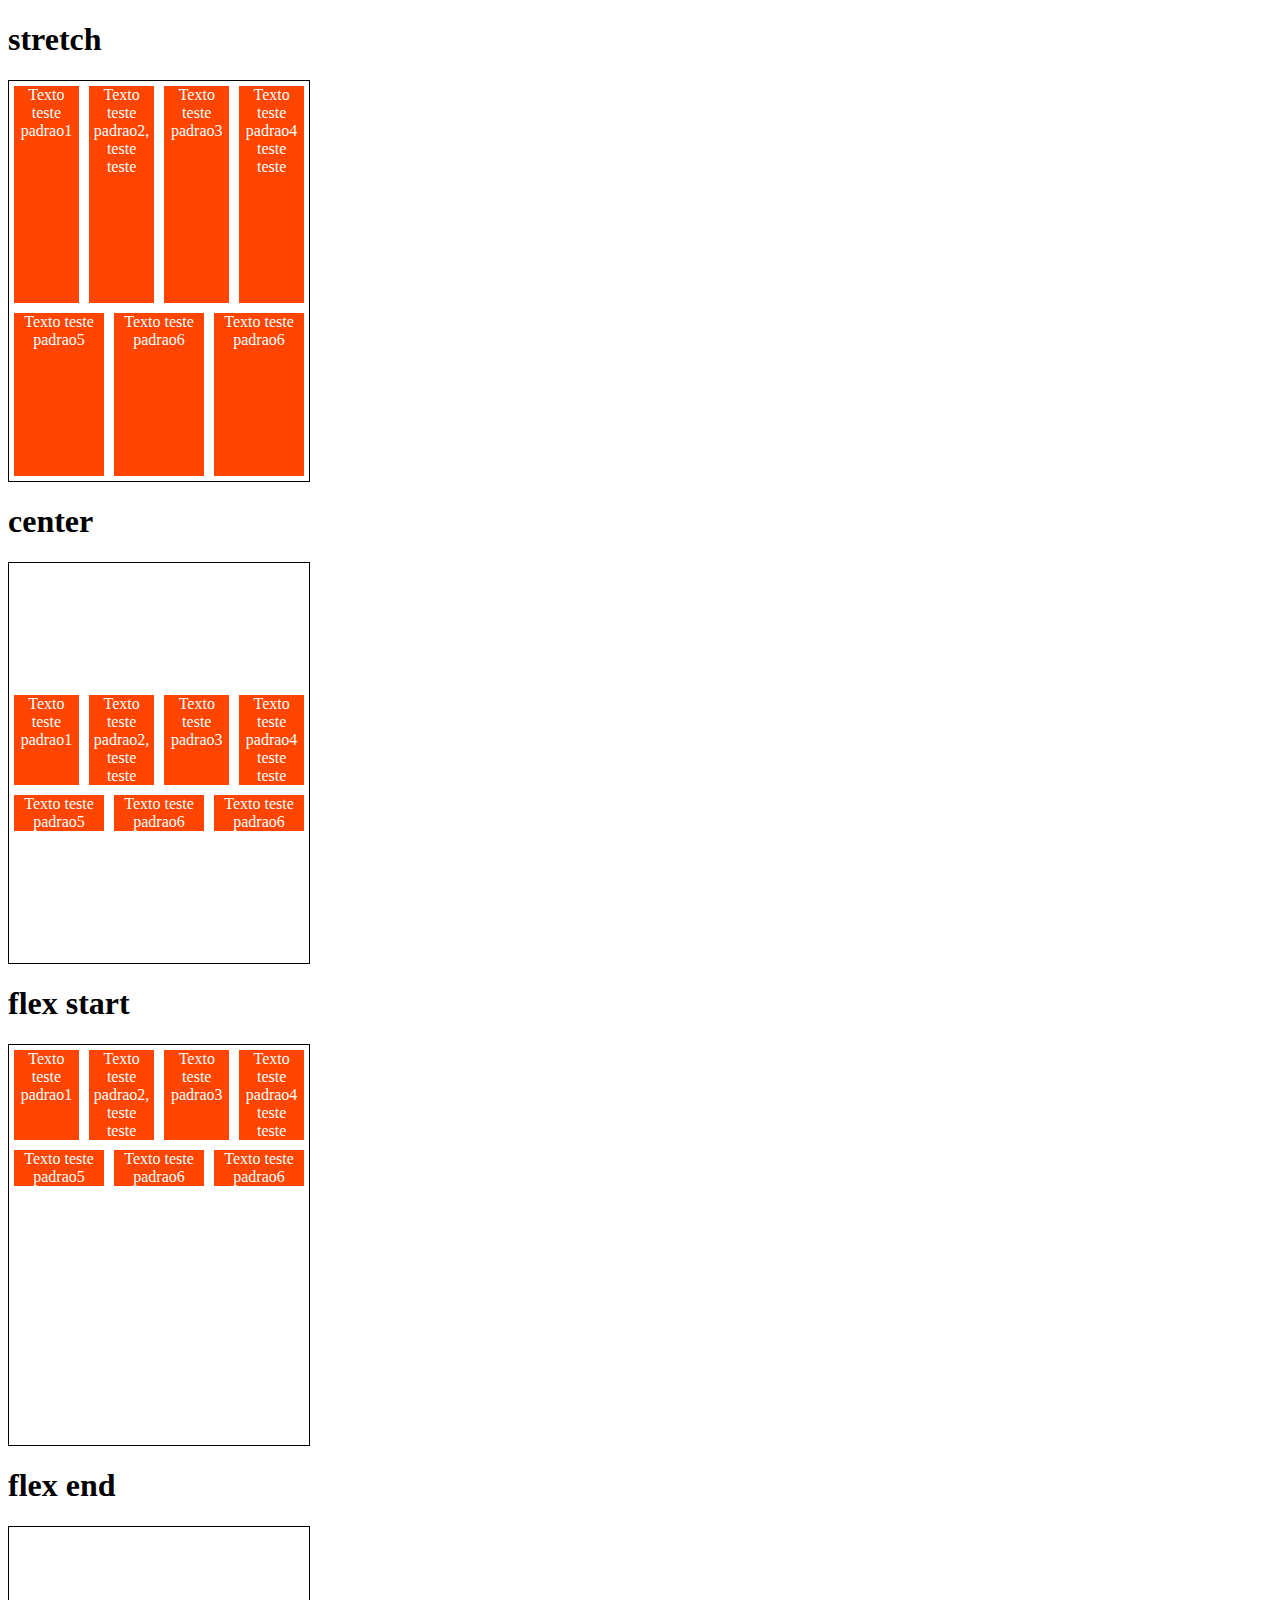
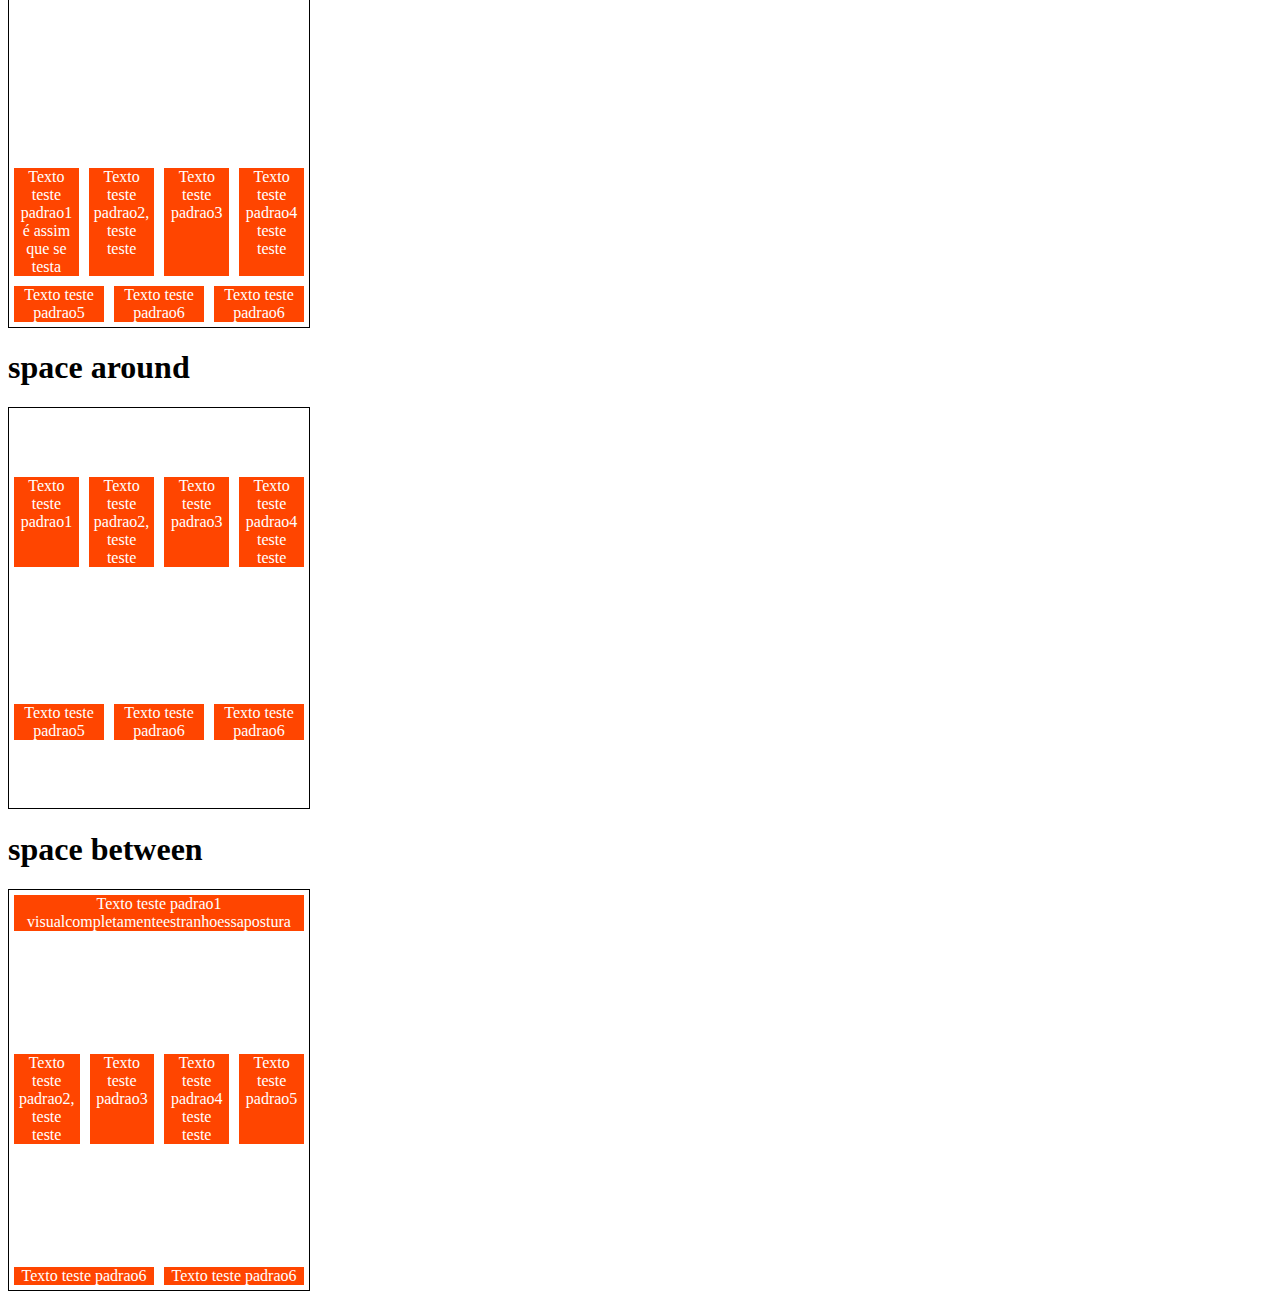
<file: FlexBox/6-align-content.html>
<!DOCTYPE html>
<html lang="en">
<head>
    <meta charset="UTF-8">
    <meta http-equiv="X-UA-Compatible" content="IE=edge">
    <meta name="viewport" content="width=device-width, initial-scale=1.0">
    <title>Fundamentos - align Content</title>
    <style>
        .container{
            height: 400px;
            max-width: 300px;
            display: flex;
            flex-wrap: wrap;
             border: 1px solid black;  
        }
        .item{
            background-color: orangered;
            padding: 0 5px;
            margin: 5px;
            flex: 1;
            text-align: center;
            color: white;
            
        }
        .stretch{
            align-content: stretch;
        }
        .center{
            align-content: center;
        }
        .start{
            align-content: flex-start;
        }
        .end{
            align-content: flex-end;
        }
        .around{
            align-content: space-around;
        }
        .between{
            align-content: space-between;
        }

    </style>

</head>
<body>
    <h1>stretch</h1>
  <div class="container stretch">
    <div class="item">Texto teste padrao1</div>
    <div class="item">Texto teste padrao2, teste teste</div>
    <div class="item">Texto teste padrao3</div>
    <div class="item">Texto teste padrao4 teste teste</div>
    <div class="item">Texto teste padrao5 </div>
    <div class="item">Texto teste padrao6 </div>
    <div class="item">Texto teste padrao6 </div>
  </div>
    <h1>center</h1>
    <div class="container center">
    <div class="item">Texto teste padrao1</div>
    <div class="item">Texto teste padrao2, teste teste</div>
    <div class="item">Texto teste padrao3</div>
    <div class="item">Texto teste padrao4 teste teste</div>
    <div class="item">Texto teste padrao5 </div>
    <div class="item">Texto teste padrao6 </div>
    <div class="item">Texto teste padrao6 </div>
  </div>
      <h1>flex start</h1>
    <div class="container start">
    <div class="item">Texto teste padrao1</div>
    <div class="item">Texto teste padrao2, teste teste</div>
    <div class="item">Texto teste padrao3</div>
    <div class="item">Texto teste padrao4 teste teste</div>
    <div class="item">Texto teste padrao5 </div>
    <div class="item">Texto teste padrao6 </div>
    <div class="item">Texto teste padrao6 </div>
  </div>
      <h1>flex end</h1>
    <div class="container end">
    <div class="item">Texto teste padrao1 é assim que se testa</div>
    <div class="item">Texto teste padrao2, teste teste</div>
    <div class="item">Texto teste padrao3</div>
    <div class="item">Texto teste padrao4 teste teste</div>
    <div class="item">Texto teste padrao5 </div>
    <div class="item">Texto teste padrao6 </div>
    <div class="item">Texto teste padrao6 </div>
  </div>
    <h1>space around</h1>
    <div class="container around">
    <div class="item">Texto teste padrao1</div>
    <div class="item">Texto teste padrao2, teste teste</div>
    <div class="item">Texto teste padrao3</div>
    <div class="item">Texto teste padrao4 teste teste</div>
    <div class="item">Texto teste padrao5 </div>
    <div class="item">Texto teste padrao6 </div>
    <div class="item">Texto teste padrao6 </div>
  </div>
    <h1>space between</h1>
    <div class="container between">
    <div class="item">Texto teste padrao1 visualcompletamenteestranhoessapostura</div>
    <div class="item">Texto teste padrao2, teste teste</div>
    <div class="item">Texto teste padrao3</div>
    <div class="item">Texto teste padrao4 teste teste</div>
    <div class="item">Texto teste padrao5 </div>
    <div class="item">Texto teste padrao6 </div>
    <div class="item">Texto teste padrao6 </div>
  </div>
    
</body>
</html>
</file>
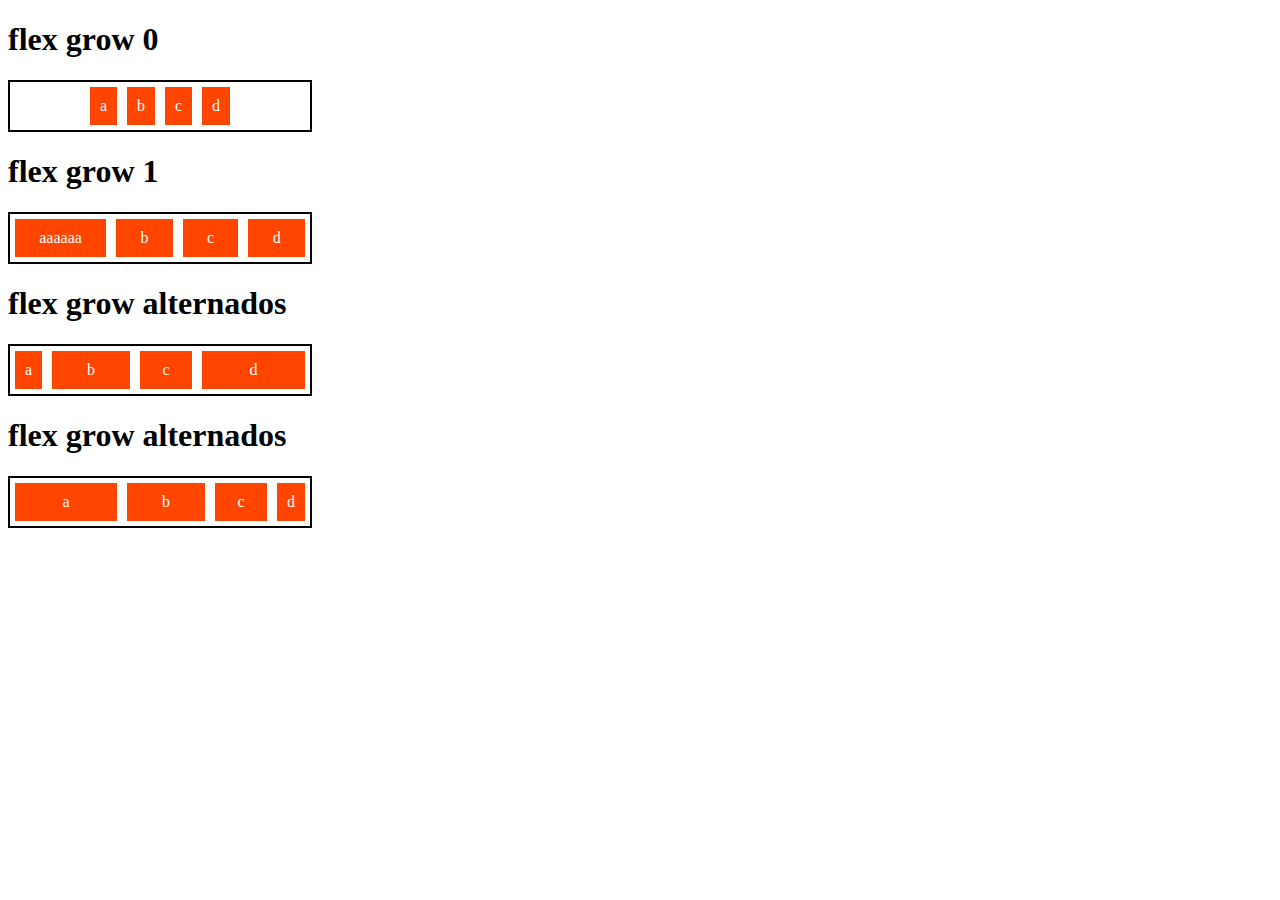
<file: FlexBox/7-flex-grow.html>
<!DOCTYPE html>
<html lang="en">
<head>
    <meta charset="UTF-8">
    <meta http-equiv="X-UA-Compatible" content="IE=edge">
    <meta name="viewport" content="width=device-width, initial-scale=1.0">
    <title>Fundamentos - Flex Grow</title>
    <style>
           .flex-container{
           
            max-width: 300px;
            display: flex;
            flex-wrap: wrap;
            border: 2px solid black;
            justify-content: center;  
        }
        .item{
            background-color: orangered;
            padding: 10px;
            margin: 5px;
            text-align: center;
            color: white;
            
        }
        .flex-grow{
            flex-grow: 0;
        }
        .flex-grow1{
            flex-grow: 1;
        }
        .flex-grow2{
            flex-grow: 2;
        }
        .flex-grow3{
            flex-grow: 3;
        }
    </style>
</head>
<body>
    <h1>flex grow 0</h1>
      <div class="flex-container">
        <div class="item flex-grow">a</div>
        <div class="item flex-grow">b</div>
        <div class="item flex-grow">c</div>
        <div class="item flex-grow">d</div>
    </div>
    <h1>flex grow 1</h1>

        <div class="flex-container">
        <div class="item flex-grow1">aaaaaa</div>
        <div class="item flex-grow1">b</div>
        <div class="item flex-grow1">c</div>
        <div class="item flex-grow1">d</div>
    </div>
    <h1>flex grow alternados</h1>
        <div class="flex-container">
        <div class="item flex-grow">a</div>
        <div class="item flex-grow2">b</div>
        <div class="item flex-grow1">c</div>
        <div class="item flex-grow3">d</div>
    </div>
      <h1>flex grow alternados</h1>
        <div class="flex-container">
        <div class="item flex-grow3">a</div>
        <div class="item flex-grow2">b</div>
        <div class="item flex-grow1">c</div>
        <div class="item flex-grow">d</div>
    </div>
    
</body>
</html>
</file>
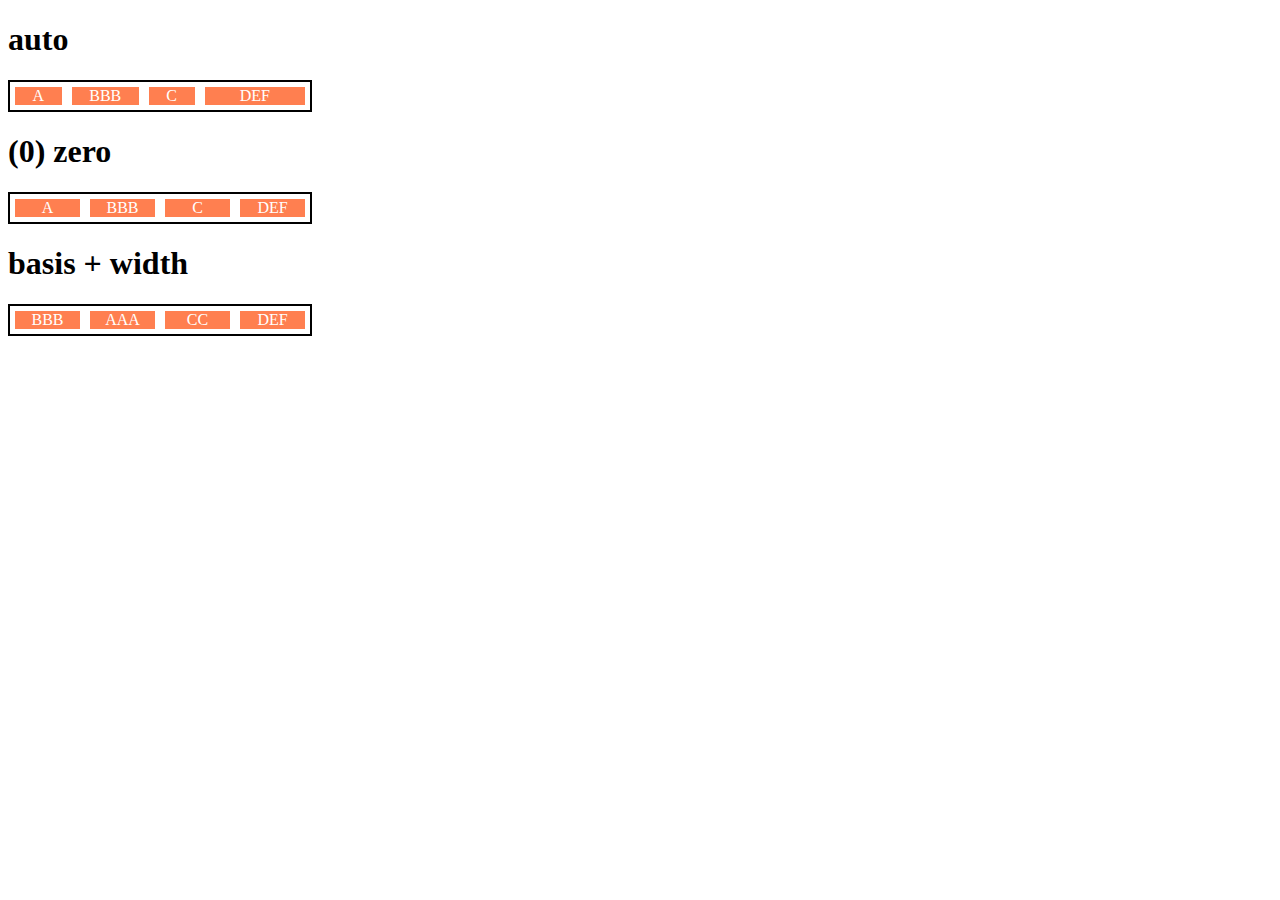
<file: FlexBox/8-flex-basis.html>
<!DOCTYPE html>
<html lang="en">
<head>
    <meta charset="UTF-8">
    <meta http-equiv="X-UA-Compatible" content="IE=edge">
    <meta name="viewport" content="width=device-width, initial-scale=1.0">
    <title>Fundamentos Flex Basis</title>
    <style>
        .flex-container{
           
           max-width: 300px;
           display: flex;
           border: 2px solid black;
             
        }
        .item{
           background-color: coral;
           margin: 5px;
           text-align: center;
           color: white;
           
        }
        .bauto{
            flex-basis: auto;
        }
          .fg-0{
            flex-grow: 0;
        }

        .fg-1{
            flex-grow: 1;
        }
        .fg-2{
            flex-grow: 2;
        }
        .b-0{
            flex-basis: 0;
        }
        .w100{
            flex-basis: 100px;
        }

    </style>
</head>
<body>
    <h1>auto</h1>
    <div class="flex-container">
       <div class="item bauto fg-1">A</div>
       <div class="item bauto fg-1">BBB</div>
       <div class="item bauto fg-1">C</div>
       <div class="item bauto fg-2">DEF</div>
    </div>

    <h1>(0) zero</h1>
    <div class="flex-container">
       <div class="item b-0 fg-1">A</div>
       <div class="item b-0 fg-1">BBB</div>
       <div class="item b-0 fg-1">C</div>
       <div class="item b-0 fg-1">DEF</div>
    </div>

    <h1>basis + width</h1>
    <div class="flex-container">
        <div class="item w100 fg-2">BBB</div>
        <div class="item w100 fg-2">AAA</div>
        <div class="item w100 fg-2">CC</div> 
        <div class="item w100 fg-2">DEF</div>
    </div>
    
</body>
</html>
</file>
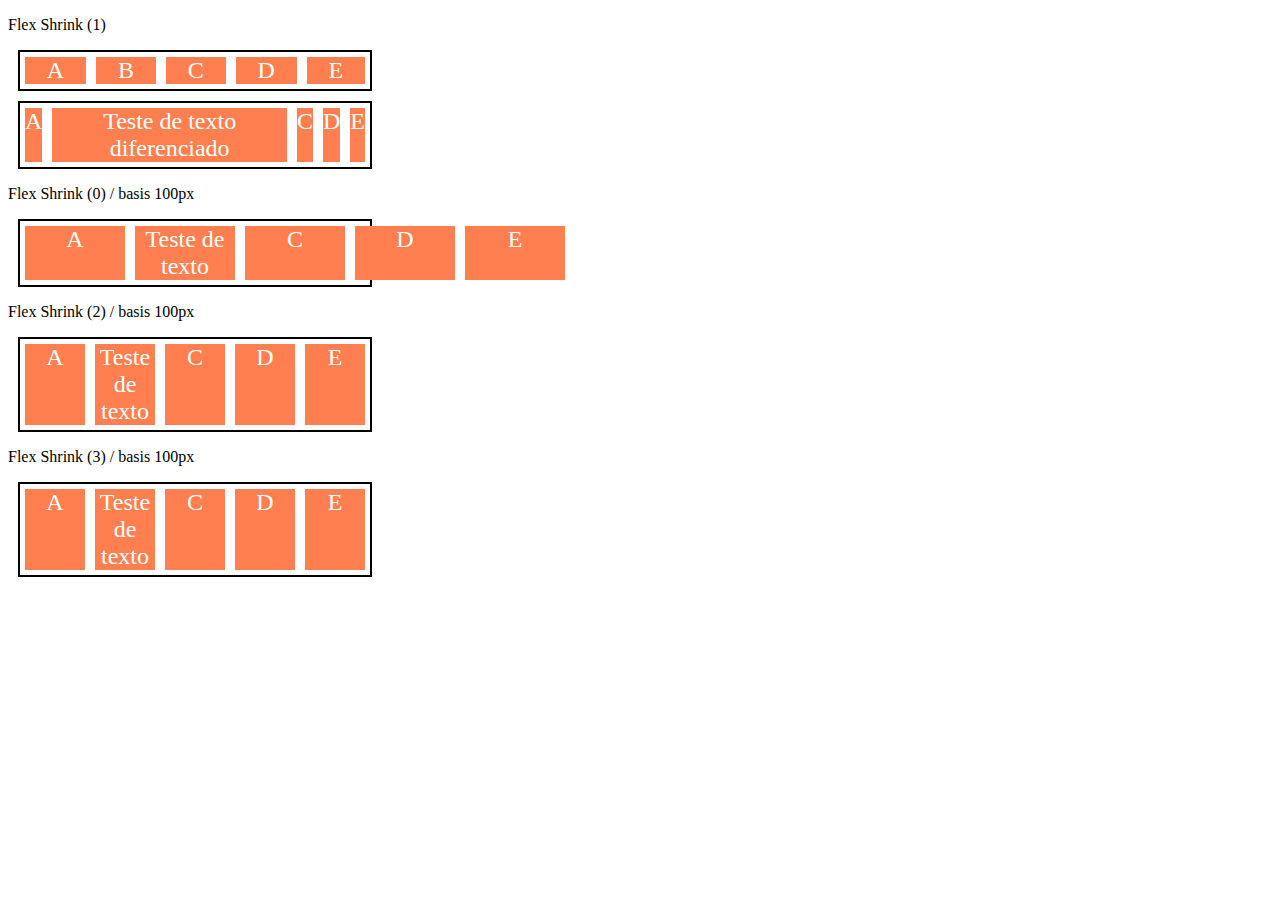
<file: FlexBox/9-flex-shrink.html>
<!DOCTYPE html>
<html lang="en">
<head>
    <meta charset="UTF-8">
    <meta http-equiv="X-UA-Compatible" content="IE=edge">
    <meta name="viewport" content="width=device-width, initial-scale=1.0">
    <title>Fundamentos - Flex Shrink</title>
    <style>

         .flex-container{
           
           max-width: 350px;
           display: flex;
           border: 2px solid black;
           margin: 10px;  
        }
        .item{
           background-color: coral;
           font-size: 24px;
           margin: 5px;
           text-align: center;
           color: white;
           
        }
        .s-1{
            flex-shrink: 1;
        }
        .fg-1{
            flex-grow: 1;
        }
        .s-0{
            flex-shrink: 0;
            flex-basis: 100px;
        }
        .s-2{
            flex-shrink: 2;
            flex-basis: 100px;
        }
        .s-3{
            flex-shrink: 3;
            flex-basis: 100px;
        }
    
    </style>
</head>
<body>
    <p>Flex Shrink (1)</p>
    <div class="flex-container">
        <div class="item s-1 fg-1">A</div>
        <div class="item s-1 fg-1">B</div>
        <div class="item s-1 fg-1">C</div>
        <div class="item s-1 fg-1">D</div>
        <div class="item s-1 fg-1">E</div>
    </div>

    <div class="flex-container">
        <div class="item s-1 fg-1">A</div>
        <div class="item s-1 fg-1">Teste de texto diferenciado</div>
        <div class="item s-1 fg-1">C</div>
        <div class="item s-1 fg-1">D</div>
        <div class="item s-1 fg-1">E</div>
    </div>

    <p>Flex Shrink (0) / basis 100px </p>

    <div class="flex-container">
        <div class="item s-0 fg-1">A</div>
        <div class="item s-0 fg-1">Teste de texto</div>
        <div class="item s-0 fg-1">C</div>
        <div class="item s-0 fg-1">D</div>
        <div class="item s-0 fg-1">E</div>
    </div>

     <p>Flex Shrink (2) / basis 100px </p>

    <div class="flex-container">
        <div class="item s-2 fg-1">A</div>
        <div class="item s-2 fg-1">Teste de texto</div>
        <div class="item s-2 fg-1">C</div>
        <div class="item s-2 fg-1">D</div>
        <div class="item s-2 fg-1">E</div>
    </div>
     <p>Flex Shrink (3) / basis 100px </p>

    <div class="flex-container">
        <div class="item s-3 fg-1">A</div>
        <div class="item s-3 fg-1">Teste de texto</div>
        <div class="item s-3 fg-1">C</div>
        <div class="item s-3 fg-1">D</div>
        <div class="item s-3 fg-1">E</div>
    </div>

</body>
</html>
</file>
<file: Desafio-CSS/style.css>
* {
    padding: 0;
    margin: 0;
    box-sizing: border-box;
    text-decoration: none;
    font-family: sans-serif;
    font-size: 14px;
}

body {
    width: 100%;
    min-height: 100vh;
    background-color: black;
    margin: 0;
    padding: 0;
    display: flex;
    justify-content: center;
}

.instagram-wrapper {
    display: flex;
    align-items: center;
    justify-content: start;
    width: 40%;
    height: 85vh;
    min-width: 320px;
}

.instagram-phone {
    display: flex;
    align-items: center;
    justify-content: center;
    width: 50%;
    min-width: 320px;
}

.instagram-phone img {
    height: 50rem;
    

}

.instagram-continue {
    display: flex;
    align-items: center; /* horizontal */
    justify-content: space-around; /* vertical */
    flex-direction: column;
    width: 50%;
    min-height: 34rem;
    min-width: 320px;
}

.group {
    display: flex;
    justify-content: space-between;
    align-items: center;
    flex-direction: column;
    background-color: #ffffff;
    width: 90%;
    padding: 1.3rem 0;
    border: 1px solid lightgray;
    min-width: 320px;
}

.group:nth-child(1) {
    min-height: 19rem;
}

.instagram-logo {
    height: 3rem;
}

.profile-photo {
    display: flex;
    justify-content: center;
    align-items: center;
    border-radius: 50%;
    overflow: hidden;
}

.profile-photo img {
    height: 7rem;
}

.instagram-login {
    background-color: #0c5e1a;
    color: #ffffff;
    padding: 8px;
    border-radius: 4px;
}

.instagram-logout {
    color: #0c5e1a;
    margin-top: 1rem;
}

.not-account {
    color: rgb(160, 160, 160);
}

.link-blue {
    color: #0c5e1a;
}

.get-the-app {
    display: flex;
    flex-direction: column;
    align-items: center;
    justify-content: center;
    width: 100%;
    min-width: 320px;
    padding: 1.3rem 0;
    color: #ffffff;
}

.download {
    display: flex;
    width: 100%;
    justify-content: space-evenly;
    align-items: center;
    padding: 1rem;
}

.app-download {
    height: 3rem;
    width: 10rem;
    background-size: cover;
}

.app-download:nth-child(1) {
    background-image: url('./img/apple-button.png');
    border: 1px solid #0c5e1a;
    border-radius: 5px;
}

.app-download:nth-child(2) {
    background-image: url('./img/googleplay-button.png');
    border: 1px solid #0c5e1a;
    border-radius: 5px;
}

/* media queries */


@media (max-width: 1024px) {
    .instagram-wrapper {
        width: 90%;
    }
}

@media (max-width: 650px) {
    body {
        background-color: #ffffff;
    }

    .instagram-wrapper {
        width: 90%;
    }

    .instagram-phone {
        display: none;
    }

    .instagram-continue {
        width: 100%;
    }
    
    .group {
        border: 1px solid transparent;
    }
}
</file>
<file: documento HTML/style.css>
body{
   background-color:grey ;
   font-family: Verdana;
   width: 900px;
   margin: auto;
}

#title, .subtitle, .post_title {
    color: #505050;

}

.photo{
    
    border: 3px solid #505050;
    border-radius: 60%;
    width: 150px;
}
#title{

    text-transform: uppercase;
    font-size: 40px;
    color: black;
}

a{
    text-decoration: line-through;
    color: #2e29cd;
}

.post_title{

   font-size: 16px;
   font-style: italic;
   margin-bottom: 15px;
   
}

.subtitle{

    color: aquamarine;
    font-style: italic;
}


.post{
    background: #fcfcfc;
    padding: 15px;
    border: 3px solid #505050;
    
}

.post_content{

    margin: 0;
    margin-top: 15px;
    font-style: italic;
    text-transform: capitalize;
    text-align: justify;
}

.post_image{
    
    margin-bottom: 15px;
    width: 100%;
    height: 400px;

}
.contact_list{

    list-style: none;
    padding-left: 15px;
}

.contact_list li a{

    text-decoration: none;
    color: rgb(50, 41, 173);

}
</file>
